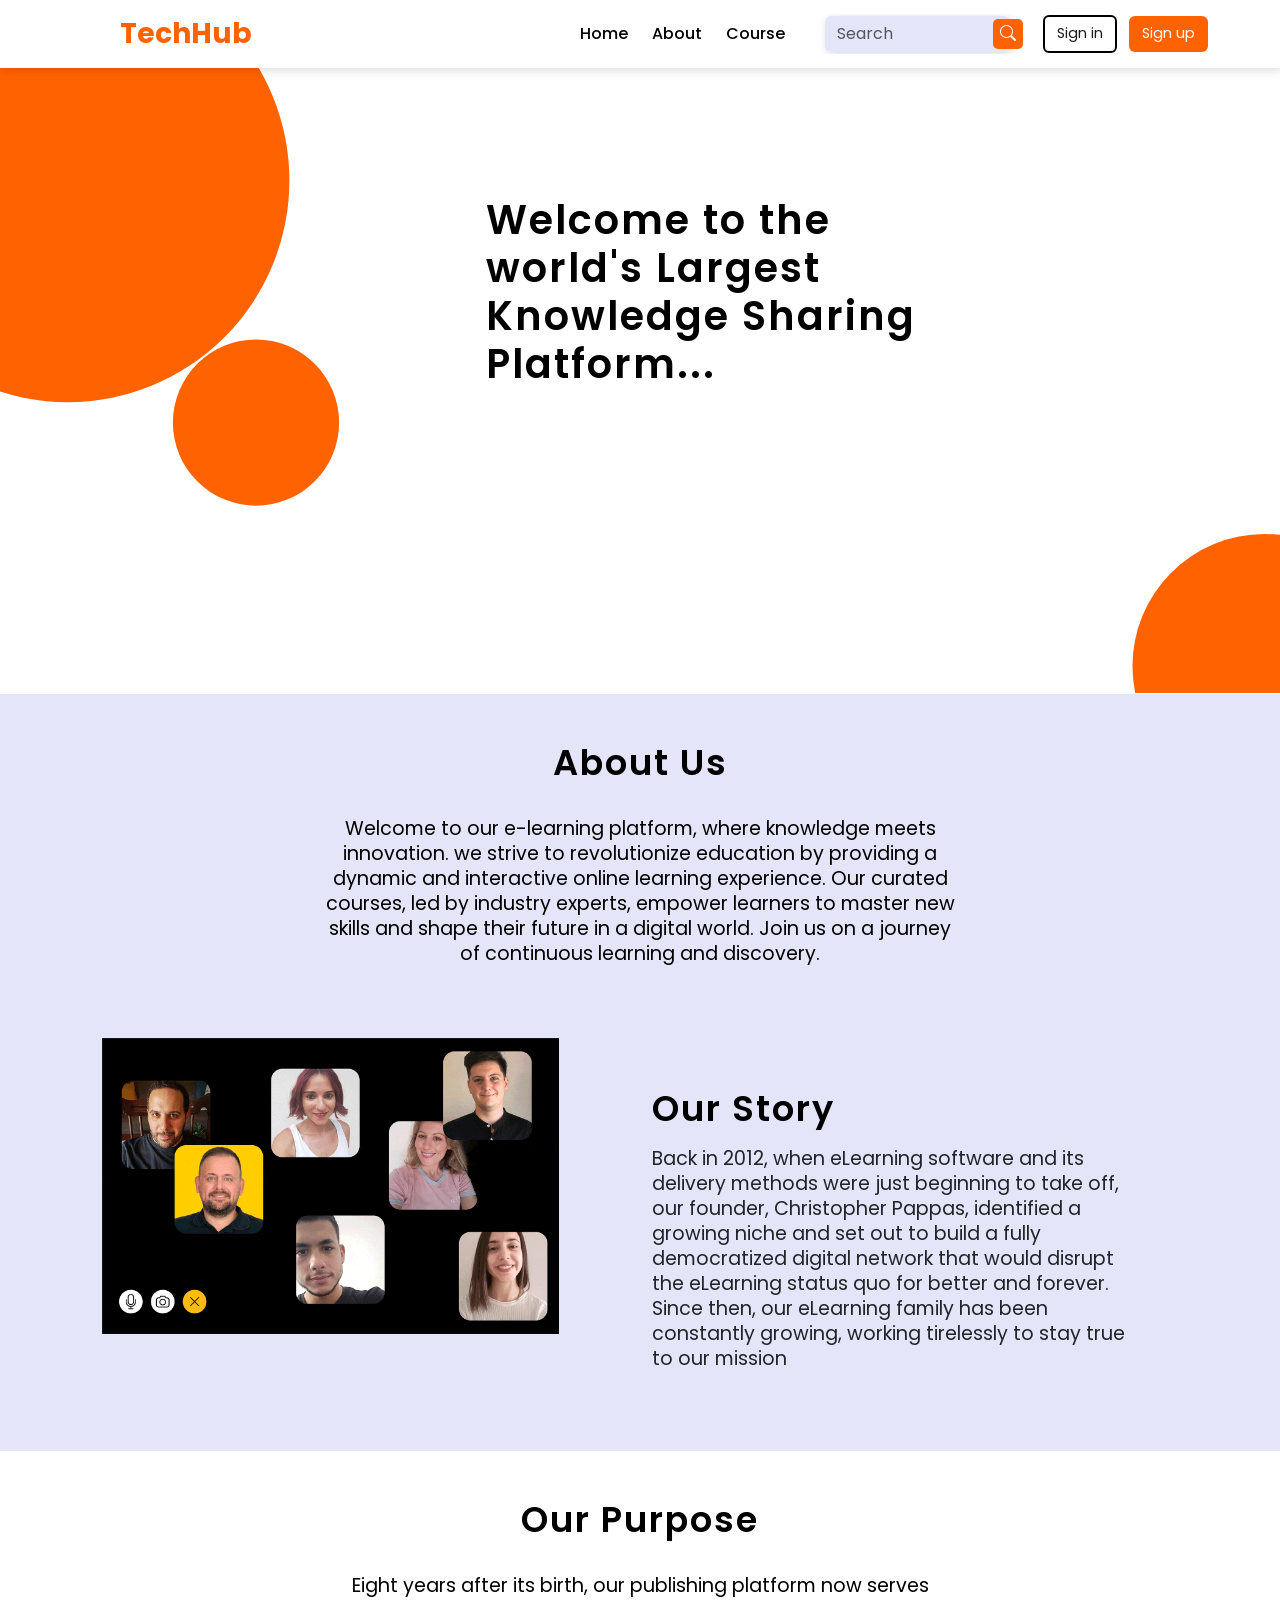
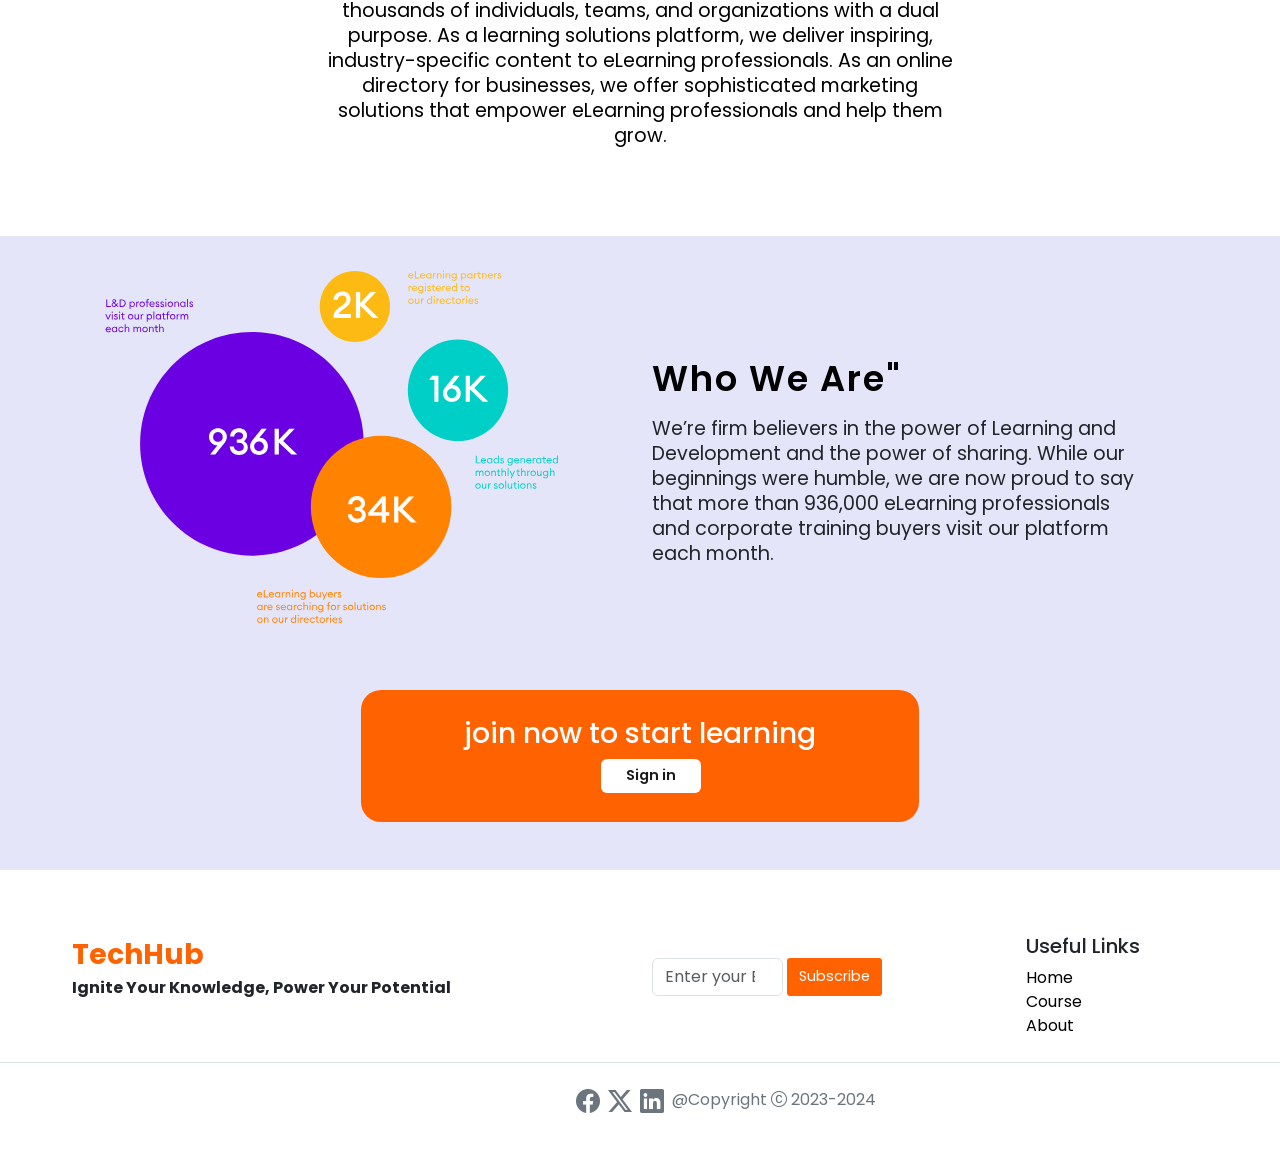
<file: about.html>
<!doctype html>
<html lang="en">

<head>
    <title>About us</title>
    <!-- Required meta tags -->
    <meta charset="utf-8">
    <meta name="viewport" content="width=device-width, initial-scale=1, shrink-to-fit=no">

    <!-- Bootstrap CSS v5.2.1 -->
    <link href="https://cdn.jsdelivr.net/npm/bootstrap@5.2.1/dist/css/bootstrap.min.css" rel="stylesheet"
    integrity="sha384-iYQeCzEYFbKjA/T2uDLTpkwGzCiq6soy8tYaI1GyVh/UjpbCx/TYkiZhlZB6+fzT" crossorigin="anonymous">
    <!-- css -->
    <link rel="stylesheet" href="utility.css">
    <link rel="stylesheet" href="about.css">
    <link rel="stylesheet" href="signin.css">
    <!-- icon -->
    <link rel="stylesheet" href="https://cdn.jsdelivr.net/npm/bootstrap-icons@1.11.1/font/bootstrap-icons.css">

</head>

<body>
<div class="container-fluid mx-0 px-0 ">
        <!-- nav-bar -->
        <div class="container-fluid bg- mx-0 nav-container sticky-top ">
            <div class="row">
                <div class="col">
                    <nav class="navbar navbar-expand-lg mx-2 mx-md-3 mx-lg-5 ps-0 ps-md-3 ps-lg-5  ">
                        <div class="container-fluid">
                            <a class="navbar-brand fw-bold logo-main" href="index.html">TechHub</a>
                            
                            
                                
                                <a href="search.html" class="ms-auto me-4 search-span text-black" ><i class="bi bi-search d-block d-md-block d-lg-none searchIcon" id="searchIcon" onclick="displaySearch()"></i></a>
                            
                            <button class="navbar-toggler" type="button" data-bs-toggle="collapse" data-bs-target="#navbarSupportedContent" aria-controls="navbarSupportedContent" aria-expanded="false" aria-label="Toggle navigation">
                                <span class="navbar-toggler-icon"></span>
                            </button>
                            <div class="collapse navbar-collapse navbar-content " id="navbarSupportedContent">
                                <ul class="navbar-nav  me-4 mb-2 mb-lg-0">
                                    <li class="nav-item">
                                        <a class="nav-link ms-2" aria-current="page" href="index.html">Home</a>
                                    </li>
                                    <li class="nav-item">
                                        <a class="nav-link ms-2" href="about.html">About</a>
                                    </li>
                                    <li class="nav-item">
                                        <a class="nav-link ms-2" href="course.html">Course</a>
                                    </li>
                                </ul>
                                <form class="d-none  d-lg-flex  ms-2 search-bar" role="search">
                                    <input class="form-control me-2 form-box" type="search" placeholder="Search" aria-label="Search">
                                    <span><i class="bi bi-search" id="searchIcon"></i></span>
                                </form>
                                <div class="signin ms-auto">
                                    <button class="btn log-btn me-2" data-bs-toggle="modal" data-bs-target="#modalId"onclick="showSignIn()"> Sign in
                                    </button>
                                    <a href="signup.html"data-bs-toggle="modal" data-bs-target="#modalId"onclick="showSignUp()"  class="btn sign-btn"> Sign up</a>
                                </div>
                            </div>
                        </div>
                    </nav>
                </div>
            </div>
        </div>
        <!-- part1 -->
        <div class="container-fluid mx-0 px-0 bg-white  part-1-container">
            <div class="row d-flex">
                <div class="col d-flex">
                    <div class="circle1">
                    </div>
                    <div class="circle2">
                    </div>
                    <div class="circle3">
                    </div>
                    <p class="display-6 part1-text ">
                        Welcome to the world's Largest Knowledge Sharing Platform...
                    </p>
                    
                </div>
                
            </div>
        </div>
    <!-- about- -->
    <div class="container-fluid px-0 pt-5 h-auto text-center about-cointainer">
        <div class="row d-flex justify-content-center flex-column align-item center ">
            <p class="h2  about-heading">About Us</p>
        </div>
        <div class="row py-4 d-flex ">
            <div class="col d-flex   justify-content-center align-item-center text-center  ">
                <p class="text-black p-about">Welcome to our e-learning platform, where knowledge meets innovation. we strive to revolutionize education by providing a dynamic and interactive online learning experience. Our curated courses, led by industry experts, empower learners to master new skills and shape their future in a digital world. Join us on a journey of continuous learning and discovery.
                </p>
                
                        
            </div>
        </div>

    </div>
    <!-- our story- -->
    <div class="container-fluid px-5 pt-3 py-5  d-flex align-item-center justify-content-center  ">
        <div class="row px-0 px-lg-2 px-md-1 row-cols-1 row-cols-xl-2 row-cols-lg-2 row-cols-md-1  py-3      HOW_IT_ALL_BEGAN-row">
            <div class="col our-story-img-col ">
                <img src="images/eLI-Group-Photo-Anim1.gif" class="collection-images">
            </div>
            <div class="col align-item-start our-story-text ">
                <p class="display-6  main-headings">Our Story</p>
                <p class="  width-text ">Back in 2012, when eLearning software and its delivery methods were just beginning to take off, our founder, Christopher Pappas, identified a growing niche and set out to build a fully democratized digital network that would disrupt the eLearning status quo for better and forever. Since then, our eLearning family has been constantly growing, working tirelessly to stay true to our mission
                </p>
            </div>
        </div>
    </div>
    <!-- our mission- -->
    <div class="container-fluid px-0 py-5 h-auto text-center bg-white   about-cointainer">
        <div class="row d-flex justify-content-center flex-column align-item center ">
            <p class="h2  about-heading">Our Purpose</p>
        </div>
        <div class="row py-4 d-flex ">
            <div class="col d-flex   justify-content-center align-item-center text-center  ">
                <p class="text-black p-about">Eight years after its birth, our publishing platform now serves thousands of individuals, teams, and organizations with a dual purpose. As a learning solutions platform, we deliver inspiring, industry-specific content to eLearning professionals. As an online directory for businesses, we offer sophisticated marketing solutions that empower eLearning professionals and help them grow.
                </p>
                
            </div>
        </div>
    </div>
    
        <!-- who we are- -->
    <div class="container-fluid px-5 pt-3 py-5  d-flex align-item-center justify-content-center ">
        <div class="row px-0 px-lg-2 px-md-2 row-cols-1 row-cols-xl-2 row-cols-lg-2 row-cols-md-1  py-3      HOW_IT_ALL_BEGAN-row">
            <div class="col ">
                <img src="images/who-we-are.svg" class="collection-images img-fluid">
            </div>
            <div class="col align-item-start HOW-IT-ALL-BEGAN-text  ">
                <p class="display-6  text-start main-headings">Who We Are"</p>
                <p class="  width-text text-start ">We’re firm believers in the power of Learning and Development and the power of sharing. While our beginnings were humble, we are now proud to say that more than 936,000 eLearning professionals and corporate training buyers visit our platform each month.
                </p>
            </div>
        </div>
    </div>

    
<!-- our management -->
<!-- learning -->
<div class="container pb-5 h-auto">
    <div class="row">
        <div class="col ">
            <div class="learning-col">
                <h3 class="text-center text-white mt-4">join now to start learning</h3>
                <a href="#"  class="btn log-btn mb-4"data-bs-toggle="modal" data-bs-target="#modalId"> Sign in</a>
            </div>
        </div>
    </div>
</div>

    <!-- footer -->
    <div class="container-fluid bg-white h-auto py-5">
            <div class="row d-flex pt-3    mx-md-5 mx-lg-5 ">
                <div class="col-6 col-4">
                    <a class="navbar-brand fw-bold logo-main" href="index.html">TechHub</a>
                    <p class="fw-bold footer-tag">Ignite Your Knowledge, Power Your Potential</p>

                </div>
                <div class="col-lg-3 d-none d-lg-block pt-4 pe-5 ">
                    <form class="d-flex search-foot" role="search">
                        <input class="form-control search-foot" type="search" placeholder="Enter your Email" aria-label="Search">
                        <button class="btn btn-subscribe " type="submit"> Subscribe</button>
                    </form>

                    </ul>

                </div>
                <div class="col-lg-3 col-6 ps-5 ">
                    <p class="h5 ms-5 useful">Useful Links</p>
                    <ul class=" footer-ul ms-5">
                        <li><a href="index.html" class="text-start ">Home</a></li>
                        <li><a href="course.html" class="text-start">Course</a></li>
                        <li><a href="about.html" class="text-start">About</a></li>
                        

                    </ul>
                </div>


            </div>
            <div class="row border-top mt-4 ">
                <div class="col d-flex footer-icon">
                    <span><i class="bi bi-facebook h4 text-secondary"></i></span>
                    <span><i class="bi bi-twitter-x h4 ms-2 text-secondary"></i> </span>
                    <span><i class="bi bi-linkedin h4 mx-2 text-secondary"></i> </span>
                    <span class="text-secondary">@Copyright <i class="bi bi-c-circle"></i> 2023-2024</span>
                </div>
            </div>
        </div>

</div>
<!-- Modal trigger button -->


<!-- Modal Body -->
<!-- if you want to close by clicking outside the modal, delete the last endpoint:data-bs-backdrop and data-bs-keyboard -->
<div class="modal fade" id="modalId" tabindex="-1" data-bs-backdrop="static" data-bs-keyboard="false" role="dialog" aria-labelledby="modalTitleId" aria-hidden="true">
    <div class="modal-dialog modal-dialog-scrollable modal-dialog-centered modal-lg" role="document">
        <div class="modal-content">
            <div class="modal-header">
                
                    <button type="button" class="btn-close" data-bs-dismiss="modal" aria-label="Close"></button>
            </div>
            <div class="modal-body">
                <div class="container main-container my-5" id="container">
                    <div class="form-container sign-up-container">
                        <form action="#">
                            <h1>Create Account</h1>
                            <span>or use your email for registration</span>
                            <input type="text" placeholder="Name" required />
                            <input type="email" placeholder="Email" required />
                            <input type="password" placeholder="Password" required/>
                            <a href="#" id="user" class="anchor">Already have an account?</a>
                            <button>Sign Up</button>
                        </form>
                    </div>
                    <div class="form-container sign-in-container">
                        <form action="#">
                            <h1>Sign in</h1>
                            <span>or use your account</span>
                            <input type="email" placeholder="Email" />
                            <input type="password" placeholder="Password" />
                            <a href="#" class="anchor">Forgot your password?</a>
                            <button>Sign In</button>
                        </form>
                    </div> 
                    <div class="overlay-container">
                        <div class="overlay">
                            <div class="overlay-panel overlay-left">
                                <h1>Welcome Back!</h1>
                                <p>To keep connected with us please login with your personal info</p>
                                <button class="ghost" id="signIn">Sign In</button>
                            </div>
                            <div class="overlay-panel overlay-right">
                                <h1>Hello, Friend!</h1>
                                <p>Enter your personal details and start journey with us</p>
                                <button class="ghost" id="signUp">Sign Up</button>
                            </div>
                        </div>
                    </div>
                </div>
            </div>
            
        </div>
    </div>
    </div>
    </div>
    
<!-- Modal trigger button -->




<!-- Optional: Place to the bottom of scripts -->



        

    
    
    <script src="https://cdn.jsdelivr.net/npm/@popperjs/core@2.11.6/dist/umd/popper.min.js"
    integrity="sha384-oBqDVmMz9ATKxIep9tiCxS/Z9fNfEXiDAYTujMAeBAsjFuCZSmKbSSUnQlmh/jp3" crossorigin="anonymous">
    </script>

    <script src="https://cdn.jsdelivr.net/npm/bootstrap@5.2.1/dist/js/bootstrap.min.js"
    integrity="sha384-7VPbUDkoPSGFnVtYi0QogXtr74QeVeeIs99Qfg5YCF+TidwNdjvaKZX19NZ/e6oz" crossorigin="anonymous">
    </script>
    <script src="jquery.min.js"></script>
    <script src="owl.carousel.js"></script>
    <script src="script.js"></script>
     <script>
        function closeSearch() {
            let path = localStorage.getItem("path");
            if (path) {
                window.location.href = path;
            } else {
                console.error("No path found in localStorage.");
            }
        }
         function showSignIn() {
        document.getElementById('container').classList.remove('right-panel-active');
    }
    function showSignUp() {
        document.getElementById('container').classList.add('right-panel-active');
    }
        const signUpButton = document.getElementById('signUp');
        const signInButton = document.getElementById('signIn');
        const container = document.getElementById('container');
        const user = document.getElementById('user');
    
        user.addEventListener('click', () =>
        container.classList.remove('right-panel-active'));
    
        signUpButton.addEventListener('click', () =>
        container.classList.add('right-panel-active'));
    
        signInButton.addEventListener('click', () =>
        container.classList.remove('right-panel-active'));
    </script>
    
        
</body>

</html>
</file>
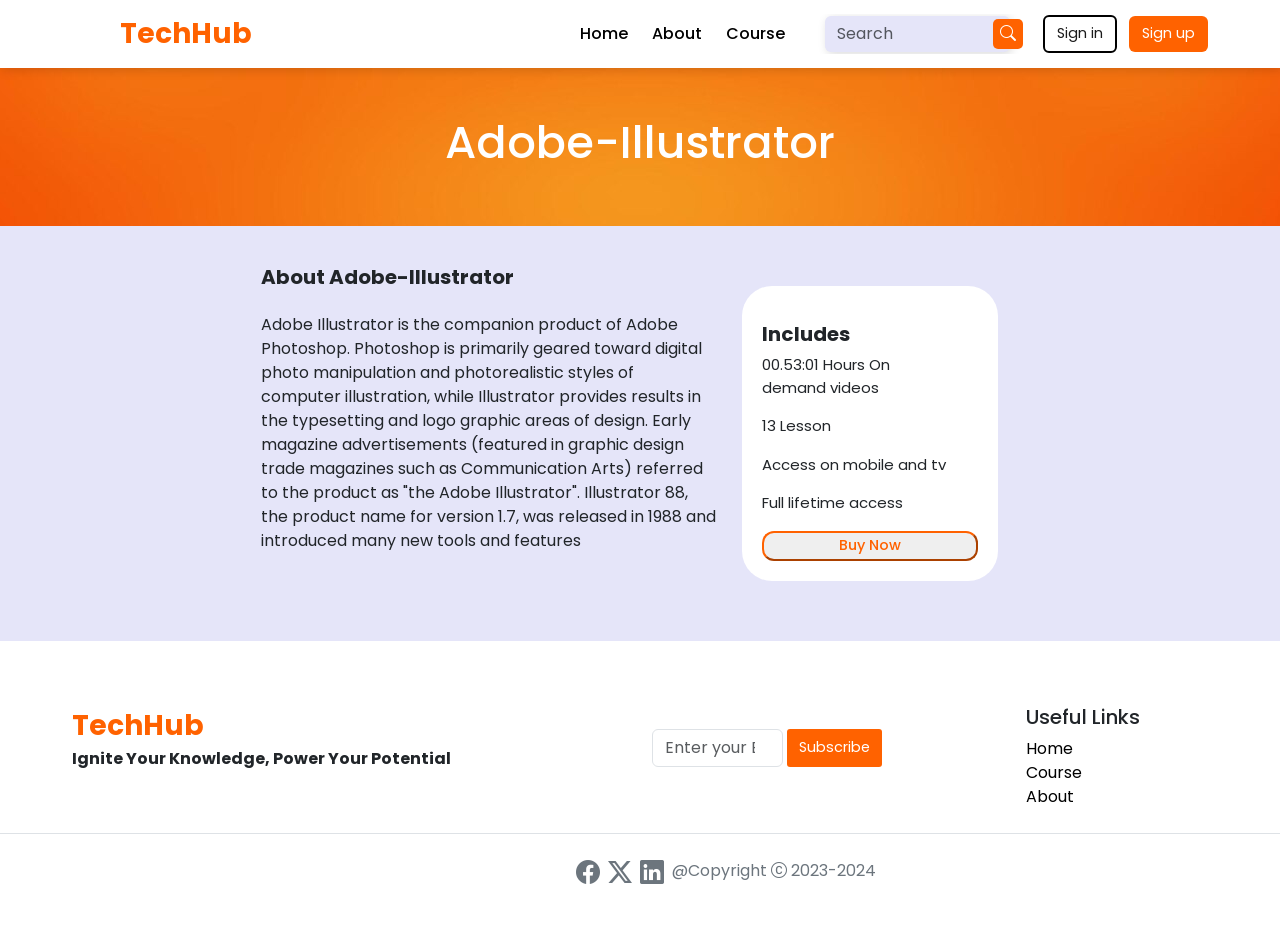
<file: adobe-illus.html>
<!doctype html>
<html lang="en">

<head>
    <title>Adobe-illustator</title>
    <!-- Required meta tags -->
    <meta charset="utf-8">
    <meta name="viewport" content="width=device-width, initial-scale=1, shrink-to-fit=no">

    <!-- Bootstrap CSS v5.2.1 -->
    <link href="https://cdn.jsdelivr.net/npm/bootstrap@5.2.1/dist/css/bootstrap.min.css" rel="stylesheet"
    integrity="sha384-iYQeCzEYFbKjA/T2uDLTpkwGzCiq6soy8tYaI1GyVh/UjpbCx/TYkiZhlZB6+fzT" crossorigin="anonymous">
    <!-- owl carousel -->
    <link rel="stylesheet" href="owl.carousel.min.css">
    <link rel="stylesheet" href="owl.theme.default.min.css">
<!-- link -->
    <link rel="stylesheet" href="utility.css">
    <link rel="stylesheet" href="wordpress.css">
    <link rel="stylesheet" href="signin.css">
    <!-- icon -->
    <link rel="stylesheet" href="https://cdn.jsdelivr.net/npm/bootstrap-icons@1.11.1/font/bootstrap-icons.css">
    </head>

<body>
    <div class="container-fluid mx-0 px-0 h-auto ">
        
        <!-- nav -->
        <div class="container-fluid bg- mx-0 nav-container sticky-top ">
            <div class="row">
                <div class="col">
                    <nav class="navbar navbar-expand-lg mx-2 mx-md-3 mx-lg-5 ps-0 ps-md-3 ps-lg-5  ">
                        <div class="container-fluid">
                            <a class="navbar-brand fw-bold logo-main" href="index.html">TechHub</a>
                            
                            
                                
                                <a href="search.html" class="ms-auto me-4 search-span text-black" ><i class="bi bi-search d-block d-md-block d-lg-none searchIcon" id="searchIcon" onclick="displaySearch()"></i></a>
                            
                            <button class="navbar-toggler" type="button" data-bs-toggle="collapse" data-bs-target="#navbarSupportedContent" aria-controls="navbarSupportedContent" aria-expanded="false" aria-label="Toggle navigation">
                                <span class="navbar-toggler-icon"></span>
                            </button>
                            <div class="collapse navbar-collapse navbar-content " id="navbarSupportedContent">
                                <ul class="navbar-nav  me-4 mb-2 mb-lg-0">
                                    <li class="nav-item">
                                        <a class="nav-link ms-2" aria-current="page" href="index.html">Home</a>
                                    </li>
                                    <li class="nav-item">
                                        <a class="nav-link ms-2" href="about.html">About</a>
                                    </li>
                                    <li class="nav-item">
                                        <a class="nav-link ms-2" href="course.html">Course</a>
                                    </li>
                                </ul>
                                <form class="d-none  d-lg-flex  ms-2 search-bar" role="search">
                                    <input class="form-control me-2 form-box" type="search" placeholder="Search" aria-label="Search">
                                    <span><i class="bi bi-search" id="searchIcon"></i></span>
                                </form>
                                <div class="signin ms-auto">
                                    <button class="btn log-btn me-2" data-bs-toggle="modal" data-bs-target="#modalId"onclick="showSignIn()"> Sign in
                                    </button>
                                    <a href="signup.html"data-bs-toggle="modal" data-bs-target="#modalId"onclick="showSignUp()"  class="btn sign-btn"> Sign up</a>
                                </div>
                            </div>
                        </div>
                    </nav>
                </div>
            </div>
        </div>

        <!-- content -->
        <div class="container-fluid banner-main px-0 py-5 ">
            <div class="row">
                <div class="col">
                    <h2 class="text-center text-white">Adobe-Illustrator</h2>
                    </div>
                </div>
            </div>
        </div>
        <!-- <div class="container px-0 pt-3 pt-lg-5 h-auto text-center about-cointainer">
                <div class="row row-cols-2 py-4 pb-5 px-4 px-lg-5 d-flex justify-content-center content-course-row ">
                    <div class="col d-flex flex-column justify-content-center align-item-center text-lg-start order-lg-0 order-1">
                        <p class="h5 fw-bold">About WordPress</p>
                        <p class="text-black p-about">WordPress was primarily a tool to create a blog, rather than more traditional websites. That hasn’t been true for a long time, though. Nowadays, thanks to changes to the core code, as well as WordPress’ massive ecosystem of plugins and themes, you can create any type of website with WordPress.

                            For example, not only does WordPress power a huge number of business sites and blogs, it’s also the most popular way to create an eCommerce store as well! With WordPress, you can create:
                            
                        </p>
                    </div>
                    <div class="col order-lg-1 order-0">
                        <div class="box">
                        <p  class=" h5 fw-bold pt-3 text-start">Includes</p>
                            <p class="short-text">00.53:01 Hours On demand videos</p>
                            <p class="short-text">13 Lesson</p>
                            <p class="short-text">Access on mobile and tv </p>
                            <p class="short-text">Full lifetime access</p>
                            <button>Buy Now</button>


                        </div>
                    </div> -->
                    <div class="container about-cointainer">
                        <div class="row  content-course-row">
                            <div class="text-center text-lg-start mt-3 mt-lg-0 col-12 col-lg-6 d-flex flex-column justify-content-center align-items-start order-lg-0 order-1">
                                <h5 class="h5-heading-text fw-bold">About Adobe-Illustrator</h1>
                                <p class="mt-3 mb-5">Adobe Illustrator is the companion product of Adobe Photoshop. Photoshop is primarily geared toward digital photo manipulation and photorealistic styles of computer illustration, while Illustrator provides results in the typesetting and logo graphic areas of design. Early magazine advertisements (featured in graphic design trade magazines such as Communication Arts) referred to the product as "the Adobe Illustrator". Illustrator 88, the product name for version 1.7, was released in 1988 and introduced many new tools and features
                            </div>
                            <div class="col-12 col-lg-6 order-lg-1 order-0">
                                <div class="text-center text-lg-end box">
                                    <p  class=" h5 fw-bold pt-3 text-start">Includes</p>
                                    <p class="short-text">00.53:01 Hours On demand videos</p>
                                    <p class="short-text">13 Lesson</p>
                                    <p class="short-text">Access on mobile and tv </p>
                                    <p class="short-text">Full lifetime access</p>
                                    <button>Buy Now</button>
                                </div>
                            </div>
                        </div>
                    </div>
                </div>
        </div>





        <!-- footer -->
        <div class="container-fluid bg-white h-auto py-5">
            <div class="row d-flex pt-3    mx-md-5 mx-lg-5 ">
                <div class="col-6 col-4">
                    <a class="navbar-brand fw-bold logo-main" href="index.html">TechHub</a>
                    <p class="fw-bold footer-tag">Ignite Your Knowledge, Power Your Potential</p>

                </div>
                <div class="col-lg-3 d-none d-lg-block pt-4 pe-5 ">
                    <form class="d-flex search-foot" role="search">
                        <input class="form-control search-foot" type="search" placeholder="Enter your Email" aria-label="Search">
                        <button class="btn btn-subscribe " type="submit"> Subscribe</button>
                    </form>

                    </ul>

                </div>
                <div class="col-lg-3 col-6 ps-5 ">
                    <p class="h5 ms-5 useful">Useful Links</p>
                    <ul class=" footer-ul ms-5">
                        <li><a href="index.html" class="text-start ">Home</a></li>
                        <li><a href="course.html" class="text-start">Course</a></li>
                        <li><a href="about.html" class="text-start">About</a></li>
                        

                    </ul>
                </div>


            </div>
            <div class="row border-top mt-4 ">
                <div class="col d-flex footer-icon">
                    <span><i class="bi bi-facebook h4 text-secondary"></i></span>
                    <span><i class="bi bi-twitter-x h4 ms-2 text-secondary"></i> </span>
                    <span><i class="bi bi-linkedin h4 mx-2 text-secondary"></i> </span>
                    <span class="text-secondary">@Copyright <i class="bi bi-c-circle"></i> 2023-2024</span>
                </div>
            </div>
        </div>
    
    </div>
    <!-- Modal trigger button -->
    
    
    <!-- Modal Body -->
    <!-- if you want to close by clicking outside the modal, delete the last endpoint:data-bs-backdrop and data-bs-keyboard -->
    <div class="modal fade" id="modalId" tabindex="-1" data-bs-backdrop="static" data-bs-keyboard="false" role="dialog" aria-labelledby="modalTitleId" aria-hidden="true">
    <div class="modal-dialog modal-dialog-scrollable modal-dialog-centered modal-lg" role="document">
        <div class="modal-content">
            <div class="modal-header">
                
                    <button type="button" class="btn-close" data-bs-dismiss="modal" aria-label="Close"></button>
            </div>
            <div class="modal-body">
                <div class="container main-container " id="container">
                    <div class="form-container sign-up-container">
                        <form action="#">
                            <h1>Create Account</h1>
                            <span>or use your email for registration</span>
                            <input type="text" placeholder="Name" required />
                            <input type="email" placeholder="Email" required />
                            <input type="password" placeholder="Password" required/>
                            <a href="#" id="user" class="anchor">Already have an account?</a>
                            <button>Sign Up</button>
                        </form>
                    </div>
                    <div class="form-container sign-in-container">
                        <form action="#">
                            <h1>Sign in</h1>
                            <span>or use your account</span>
                            <input type="email" placeholder="Email" />
                            <input type="password" placeholder="Password" />
                            <a href="#" class="anchor">Forgot your password?</a>
                            <button>Sign In</button>
                        </form>
                    </div>
                    <div class="overlay-container">
                        <div class="overlay">
                            <div class="overlay-panel overlay-left">
                                <h1>Welcome Back!</h1>
                                <p>To keep connected with us please login with your personal info</p>
                                <button class="ghost" id="signIn">Sign In</button>
                            </div>
                            <div class="overlay-panel overlay-right">
                                <h1>Hello, Friend!</h1>
                                <p>Enter your personal details and start journey with us</p>
                                <button class="ghost" id="signUp">Sign Up</button>
                            </div>
                        </div>
                    </div>
                </div>
            </div>
            
        </div>
    </div>
    </div>
    </div>
    <!-- content -->

    


    <script src="https://cdn.jsdelivr.net/npm/@popperjs/core@2.11.6/dist/umd/popper.min.js"
    integrity="sha384-oBqDVmMz9ATKxIep9tiCxS/Z9fNfEXiDAYTujMAeBAsjFuCZSmKbSSUnQlmh/jp3" crossorigin="anonymous">
    </script>

    <script src="https://cdn.jsdelivr.net/npm/bootstrap@5.2.1/dist/js/bootstrap.min.js"
    integrity="sha384-7VPbUDkoPSGFnVtYi0QogXtr74QeVeeIs99Qfg5YCF+TidwNdjvaKZX19NZ/e6oz" crossorigin="anonymous">
    </script>
    <script src="jquery.min.js"></script>
    <script src="owl.carousel.js"></script>
    <script src="script.js"></script>
    <script>
        function closeSearch() {
            let path = localStorage.getItem("path");
            if (path) {
                window.location.href = path;
            } else {
                console.error("No path found in localStorage.");
            }
        }
         function showSignIn() {
        document.getElementById('container').classList.remove('right-panel-active');
    }
    function showSignUp() {
        document.getElementById('container').classList.add('right-panel-active');
    }
        const signUpButton = document.getElementById('signUp');
        const signInButton = document.getElementById('signIn');
        const container = document.getElementById('container');
        const user = document.getElementById('user');
    
        user.addEventListener('click', () =>
        container.classList.remove('right-panel-active'));
    
        signUpButton.addEventListener('click', () =>
        container.classList.add('right-panel-active'));
    
        signInButton.addEventListener('click', () =>
        container.classList.remove('right-panel-active'));
    </script>
        
</body>

</html>
</file>
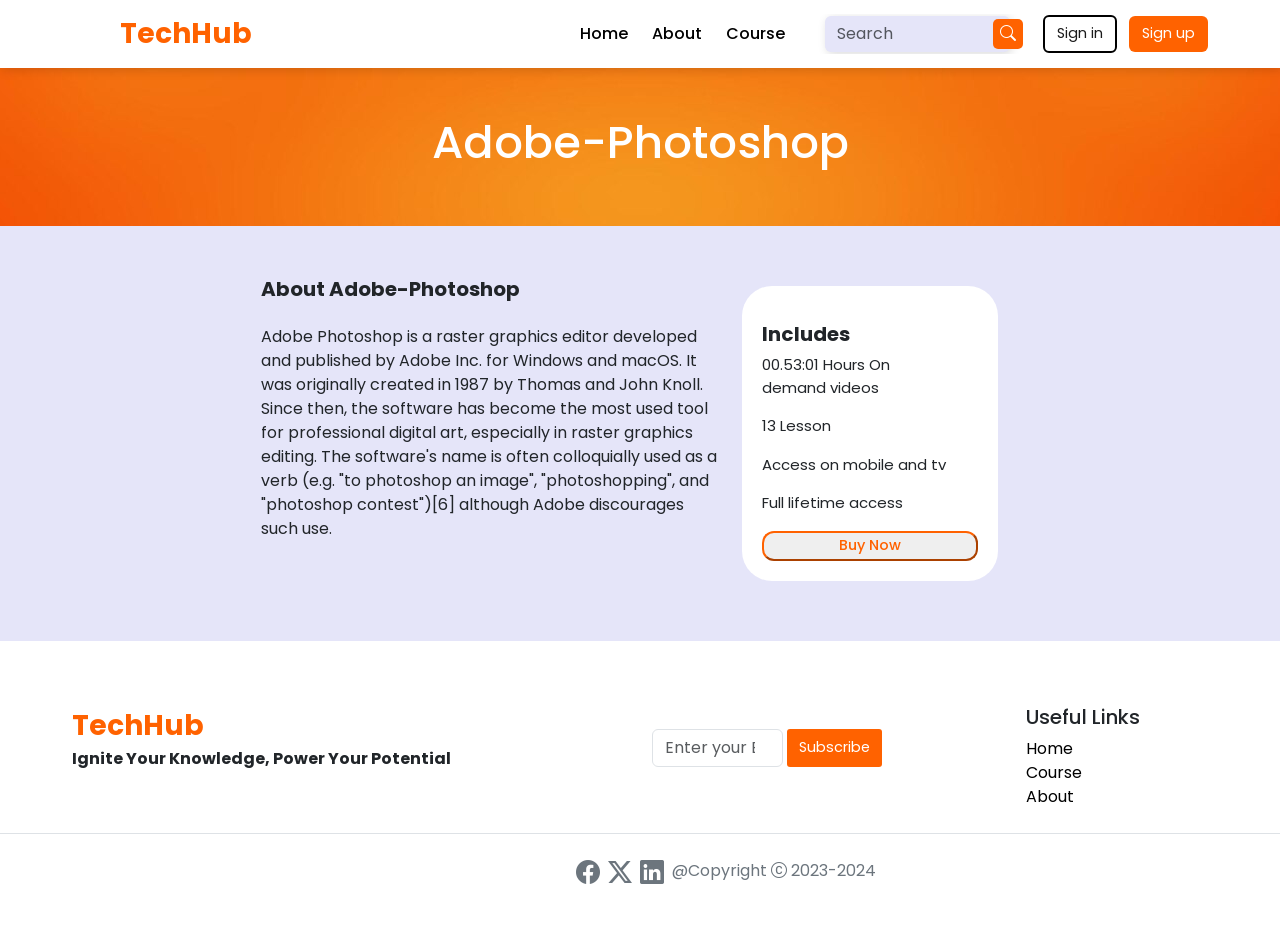
<file: adobe-photo.html>
<!doctype html>
<html lang="en">

<head>
    <title>About-Photoshop</title>
    <!-- Required meta tags -->
    <meta charset="utf-8">
    <meta name="viewport" content="width=device-width, initial-scale=1, shrink-to-fit=no">

    <!-- Bootstrap CSS v5.2.1 -->
    <link href="https://cdn.jsdelivr.net/npm/bootstrap@5.2.1/dist/css/bootstrap.min.css" rel="stylesheet"
    integrity="sha384-iYQeCzEYFbKjA/T2uDLTpkwGzCiq6soy8tYaI1GyVh/UjpbCx/TYkiZhlZB6+fzT" crossorigin="anonymous">
    <!-- owl carousel -->
    <link rel="stylesheet" href="owl.carousel.min.css">
    <link rel="stylesheet" href="owl.theme.default.min.css">
<!-- link -->
    <link rel="stylesheet" href="utility.css">
    <link rel="stylesheet" href="wordpress.css">
    <link rel="stylesheet" href="signin.css">
    <!-- icon -->
    <link rel="stylesheet" href="https://cdn.jsdelivr.net/npm/bootstrap-icons@1.11.1/font/bootstrap-icons.css">
    </head>

<body>
    <div class="container-fluid mx-0 px-0 h-auto ">
        
        <!-- nav -->
        <div class="container-fluid bg- mx-0 nav-container sticky-top ">
            <div class="row">
                <div class="col">
                    <nav class="navbar navbar-expand-lg mx-2 mx-md-3 mx-lg-5 ps-0 ps-md-3 ps-lg-5  ">
                        <div class="container-fluid">
                            <a class="navbar-brand fw-bold logo-main" href="index.html">TechHub</a>
                            
                            
                                
                                <a href="search.html" class="ms-auto me-4 search-span text-black" ><i class="bi bi-search d-block d-md-block d-lg-none searchIcon" id="searchIcon" onclick="displaySearch()"></i></a>
                            
                            <button class="navbar-toggler" type="button" data-bs-toggle="collapse" data-bs-target="#navbarSupportedContent" aria-controls="navbarSupportedContent" aria-expanded="false" aria-label="Toggle navigation">
                                <span class="navbar-toggler-icon"></span>
                            </button>
                            <div class="collapse navbar-collapse navbar-content " id="navbarSupportedContent">
                                <ul class="navbar-nav  me-4 mb-2 mb-lg-0">
                                    <li class="nav-item">
                                        <a class="nav-link ms-2" aria-current="page" href="index.html">Home</a>
                                    </li>
                                    <li class="nav-item">
                                        <a class="nav-link ms-2" href="about.html">About</a>
                                    </li>
                                    <li class="nav-item">
                                        <a class="nav-link ms-2" href="course.html">Course</a>
                                    </li>
                                </ul>
                                <form class="d-none  d-lg-flex  ms-2 search-bar" role="search">
                                    <input class="form-control me-2 form-box" type="search" placeholder="Search" aria-label="Search">
                                    <span><i class="bi bi-search" id="searchIcon"></i></span>
                                </form>
                                <div class="signin ms-auto">
                                    <button class="btn log-btn me-2" data-bs-toggle="modal" data-bs-target="#modalId"onclick="showSignIn()"> Sign in
                                    </button>
                                    <a href="signup.html"data-bs-toggle="modal" data-bs-target="#modalId"onclick="showSignUp()"  class="btn sign-btn"> Sign up</a>
                                </div>
                            </div>
                        </div>
                    </nav>
                </div>
            </div>
        </div>

        <!-- content -->
        <div class="container-fluid banner-main px-0 py-5 ">
            <div class="row">
                <div class="col">
                    <h2 class="text-center text-white">Adobe-Photoshop</h2>
                    </div>
                </div>
            </div>
        </div>
        <!-- <div class="container px-0 pt-3 pt-lg-5 h-auto text-center about-cointainer">
                <div class="row row-cols-2 py-4 pb-5 px-4 px-lg-5 d-flex justify-content-center content-course-row ">
                    <div class="col d-flex flex-column justify-content-center align-item-center text-lg-start order-lg-0 order-1">
                        <p class="h5 fw-bold">About WordPress</p>
                        <p class="text-black p-about">WordPress was primarily a tool to create a blog, rather than more traditional websites. That hasn’t been true for a long time, though. Nowadays, thanks to changes to the core code, as well as WordPress’ massive ecosystem of plugins and themes, you can create any type of website with WordPress.

                            For example, not only does WordPress power a huge number of business sites and blogs, it’s also the most popular way to create an eCommerce store as well! With WordPress, you can create:
                            
                        </p>
                    </div>
                    <div class="col order-lg-1 order-0">
                        <div class="box">
                        <p  class=" h5 fw-bold pt-3 text-start">Includes</p>
                            <p class="short-text">00.53:01 Hours On demand videos</p>
                            <p class="short-text">13 Lesson</p>
                            <p class="short-text">Access on mobile and tv </p>
                            <p class="short-text">Full lifetime access</p>
                            <button>Buy Now</button>


                        </div>
                    </div> -->
                    <div class="container about-cointainer">
                        <div class="row  content-course-row">
                            <div class="text-center text-lg-start mt-3 mt-lg-0 col-12 col-lg-6 d-flex flex-column justify-content-center align-items-start order-lg-0 order-1">
                                <h5 class="h5-heading-text fw-bold">About Adobe-Photoshop</h1>
                                <p class="mt-3 mb-5">Adobe Photoshop is a raster graphics editor developed and published by Adobe Inc. for Windows and macOS. It was originally created in 1987 by Thomas and John Knoll. Since then, the software has become the most used tool for professional digital art, especially in raster graphics editing. The software's name is often colloquially used as a verb (e.g. "to photoshop an image", "photoshopping", and "photoshop contest")[6] although Adobe discourages such use.

                                    <!-- Photoshop can edit and compose raster images in multiple layers and supports masks, alpha compositing and several color models. Photoshop uses its own PSD and PSB file formats to support these features. In addition to raster graphics, Photoshop has limited abilities to edit or render text and vector graphics (especially through clipping path for the latter), as well as 3D graphics and video.  -->
                            </div>
                            <div class="col-12 col-lg-6 order-lg-1 order-0">
                                <div class="text-center text-lg-end box">
                                    <p  class=" h5 fw-bold pt-3 text-start">Includes</p>
                                    <p class="short-text">00.53:01 Hours On demand videos</p>
                                    <p class="short-text">13 Lesson</p>
                                    <p class="short-text">Access on mobile and tv </p>
                                    <p class="short-text">Full lifetime access</p>
                                    <button>Buy Now</button>
                                </div>
                            </div>
                        </div>
                    </div>
                </div>
        </div>





        <!-- footer -->
        <div class="container-fluid bg-white h-auto py-5">
            <div class="row d-flex pt-3    mx-md-5 mx-lg-5 ">
                <div class="col-6 col-4">
                    <a class="navbar-brand fw-bold logo-main" href="index.html">TechHub</a>
                    <p class="fw-bold footer-tag">Ignite Your Knowledge, Power Your Potential</p>

                </div>
                <div class="col-lg-3 d-none d-lg-block pt-4 pe-5 ">
                    <form class="d-flex search-foot" role="search">
                        <input class="form-control search-foot" type="search" placeholder="Enter your Email" aria-label="Search">
                        <button class="btn btn-subscribe " type="submit"> Subscribe</button>
                    </form>

                    </ul>

                </div>
                <div class="col-lg-3 col-6 ps-5 ">
                    <p class="h5 ms-5 useful">Useful Links</p>
                    <ul class=" footer-ul ms-5">
                        <li><a href="index.html" class="text-start ">Home</a></li>
                        <li><a href="course.html" class="text-start">Course</a></li>
                        <li><a href="about.html" class="text-start">About</a></li>
                        

                    </ul>
                </div>


            </div>
            <div class="row border-top mt-4 ">
                <div class="col d-flex footer-icon">
                    <span><i class="bi bi-facebook h4 text-secondary"></i></span>
                    <span><i class="bi bi-twitter-x h4 ms-2 text-secondary"></i> </span>
                    <span><i class="bi bi-linkedin h4 mx-2 text-secondary"></i> </span>
                    <span class="text-secondary">@Copyright <i class="bi bi-c-circle"></i> 2023-2024</span>
                </div>
            </div>
        </div>
    
    </div>
    <!-- Modal trigger button -->
    
    
    <!-- Modal Body -->
    <!-- if you want to close by clicking outside the modal, delete the last endpoint:data-bs-backdrop and data-bs-keyboard -->
    <div class="modal fade" id="modalId" tabindex="-1" data-bs-backdrop="static" data-bs-keyboard="false" role="dialog" aria-labelledby="modalTitleId" aria-hidden="true">
    <div class="modal-dialog modal-dialog-scrollable modal-dialog-centered modal-lg" role="document">
        <div class="modal-content">
            <div class="modal-header">
                
                    <button type="button" class="btn-close" data-bs-dismiss="modal" aria-label="Close"></button>
            </div>
            <div class="modal-body">
                <div class="container main-container my-5" id="container">
                    <div class="form-container sign-up-container">
                        <form action="#">
                            <h1>Create Account</h1>
                            <span>or use your email for registration</span>
                            <input type="text" placeholder="Name" required />
                            <input type="email" placeholder="Email" required />
                            <input type="password" placeholder="Password" required/>
                            <a href="#" id="user" class="anchor">Already have an account?</a>
                            <button>Sign Up</button>
                        </form>
                    </div>
                    <div class="form-container sign-in-container">
                        <form action="#">
                            <h1>Sign in</h1>
                            <span>or use your account</span>
                            <input type="email" placeholder="Email" />
                            <input type="password" placeholder="Password" />
                            <a href="#" class="anchor">Forgot your password?</a>
                            <button>Sign In</button>
                        </form>
                    </div>
                    <div class="overlay-container">
                        <div class="overlay">
                            <div class="overlay-panel overlay-left">
                                <h1>Welcome Back!</h1>
                                <p>To keep connected with us please login with your personal info</p>
                                <button class="ghost" id="signIn">Sign In</button>
                            </div>
                            <div class="overlay-panel overlay-right">
                                <h1>Hello, Friend!</h1>
                                <p>Enter your personal details and start journey with us</p>
                                <button class="ghost" id="signUp">Sign Up</button>
                            </div>
                        </div>
                    </div>
                </div>
            </div>
            
        </div>
    </div>
    </div>
    </div>
    <!-- content -->

    


    <script src="https://cdn.jsdelivr.net/npm/@popperjs/core@2.11.6/dist/umd/popper.min.js"
    integrity="sha384-oBqDVmMz9ATKxIep9tiCxS/Z9fNfEXiDAYTujMAeBAsjFuCZSmKbSSUnQlmh/jp3" crossorigin="anonymous">
    </script>

    <script src="https://cdn.jsdelivr.net/npm/bootstrap@5.2.1/dist/js/bootstrap.min.js"
    integrity="sha384-7VPbUDkoPSGFnVtYi0QogXtr74QeVeeIs99Qfg5YCF+TidwNdjvaKZX19NZ/e6oz" crossorigin="anonymous">
    </script>
    <script src="jquery.min.js"></script>
    <script src="owl.carousel.js"></script>
    <script src="script.js"></script>
 <script>
        function closeSearch() {
            let path = localStorage.getItem("path");
            if (path) {
                window.location.href = path;
            } else {
                console.error("No path found in localStorage.");
            }
        }
     function showSignIn() {
        document.getElementById('container').classList.remove('right-panel-active');
    }
    function showSignUp() {
        document.getElementById('container').classList.add('right-panel-active');
    }
        const signUpButton = document.getElementById('signUp');
        const signInButton = document.getElementById('signIn');
        const container = document.getElementById('container');
        const user = document.getElementById('user');
    
        user.addEventListener('click', () =>
        container.classList.remove('right-panel-active'));
    
        signUpButton.addEventListener('click', () =>
        container.classList.add('right-panel-active'));
    
        signInButton.addEventListener('click', () =>
        container.classList.remove('right-panel-active'));
    </script>
</body>

</html>
</file>
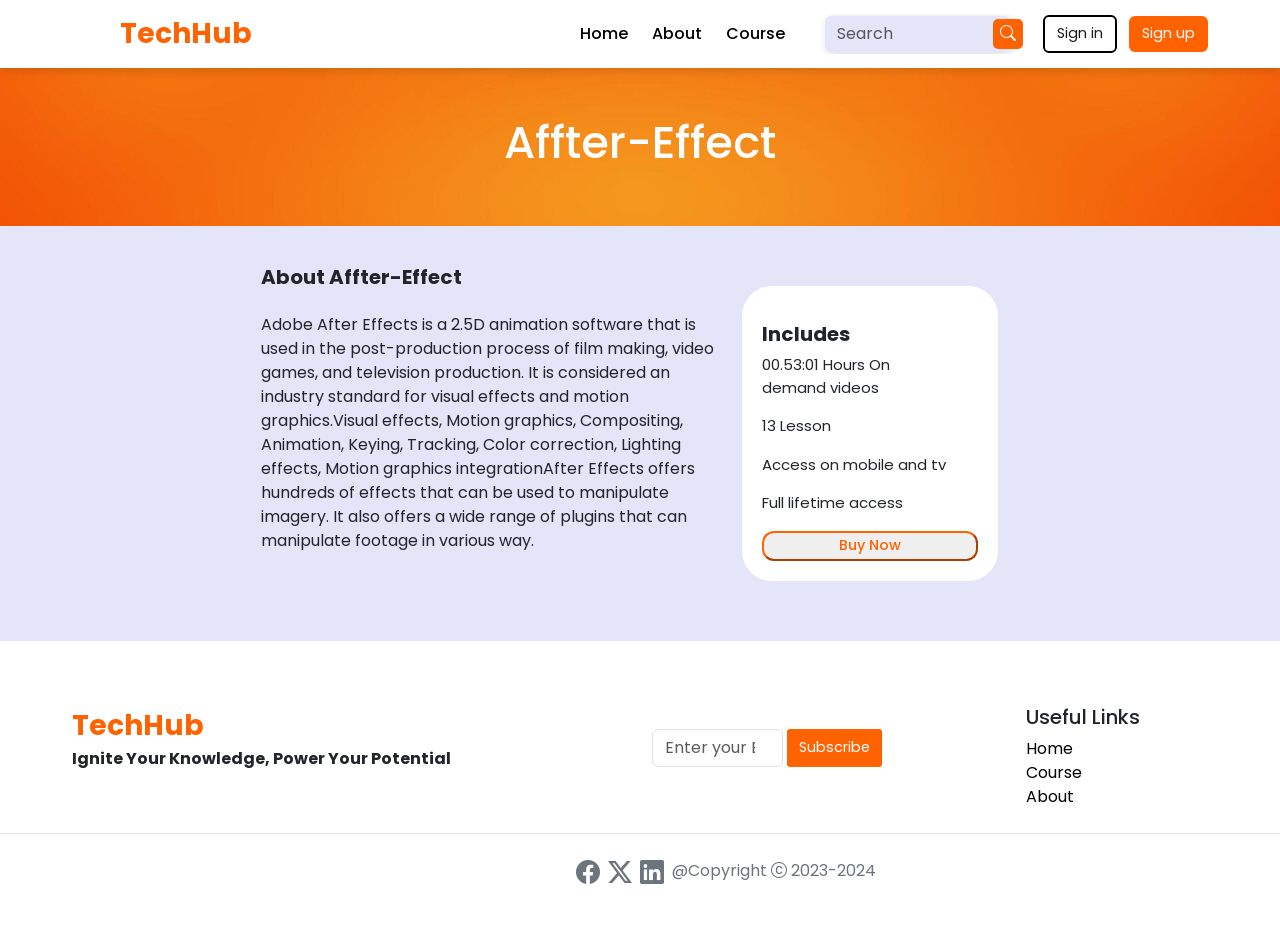
<file: after-effect.html>
<!doctype html>
<html lang="en">

<head>
    <title>About After-Effect</title>
    <!-- Required meta tags -->
    <meta charset="utf-8">
    <meta name="viewport" content="width=device-width, initial-scale=1, shrink-to-fit=no">

    <!-- Bootstrap CSS v5.2.1 -->
    <link href="https://cdn.jsdelivr.net/npm/bootstrap@5.2.1/dist/css/bootstrap.min.css" rel="stylesheet"
    integrity="sha384-iYQeCzEYFbKjA/T2uDLTpkwGzCiq6soy8tYaI1GyVh/UjpbCx/TYkiZhlZB6+fzT" crossorigin="anonymous">
    <!-- owl carousel -->
    <link rel="stylesheet" href="owl.carousel.min.css">
    <link rel="stylesheet" href="owl.theme.default.min.css">
<!-- link -->
    <link rel="stylesheet" href="utility.css">
    <link rel="stylesheet" href="wordpress.css">
    <link rel="stylesheet" href="signin.css">
    <!-- icon -->
    <link rel="stylesheet" href="https://cdn.jsdelivr.net/npm/bootstrap-icons@1.11.1/font/bootstrap-icons.css">
    </head>

<body>
    <div class="container-fluid mx-0 px-0 h-auto ">
        
        <!-- nav -->
        <div class="container-fluid bg- mx-0 nav-container sticky-top ">
            <div class="row">
                <div class="col">
                    <nav class="navbar navbar-expand-lg mx-2 mx-md-3 mx-lg-5 ps-0 ps-md-3 ps-lg-5  ">
                        <div class="container-fluid">
                            <a class="navbar-brand fw-bold logo-main" href="index.html">TechHub</a>
                            
                            
                                
                                <a href="search.html" class="ms-auto me-4 search-span text-black" ><i class="bi bi-search d-block d-md-block d-lg-none searchIcon" id="searchIcon" onclick="displaySearch()"></i></a>
                            
                            <button class="navbar-toggler" type="button" data-bs-toggle="collapse" data-bs-target="#navbarSupportedContent" aria-controls="navbarSupportedContent" aria-expanded="false" aria-label="Toggle navigation">
                                <span class="navbar-toggler-icon"></span>
                            </button>
                            <div class="collapse navbar-collapse navbar-content " id="navbarSupportedContent">
                                <ul class="navbar-nav  me-4 mb-2 mb-lg-0">
                                    <li class="nav-item">
                                        <a class="nav-link ms-2" aria-current="page" href="index.html">Home</a>
                                    </li>
                                    <li class="nav-item">
                                        <a class="nav-link ms-2" href="about.html">About</a>
                                    </li>
                                    <li class="nav-item">
                                        <a class="nav-link ms-2" href="course.html">Course</a>
                                    </li>
                                </ul>
                                <form class="d-none  d-lg-flex  ms-2 search-bar" role="search">
                                    <input class="form-control me-2 form-box" type="search" placeholder="Search" aria-label="Search">
                                    <span><i class="bi bi-search" id="searchIcon"></i></span>
                                </form>
                                <div class="signin ms-auto">
                                    <button class="btn log-btn me-2" data-bs-toggle="modal" data-bs-target="#modalId"onclick="showSignIn()"> Sign in
                                    </button>
                                    <a href="signup.html"data-bs-toggle="modal" data-bs-target="#modalId"onclick="showSignUp()"  class="btn sign-btn"> Sign up</a>
                                </div>
                            </div>
                        </div>
                    </nav>
                </div>
            </div>
        </div>

        <!-- content -->
        <div class="container-fluid banner-main px-0 py-5 ">
            <div class="row">
                <div class="col">
                    <h2 class="text-center text-white">Affter-Effect</h2>
                    </div>
                </div>
            </div>
        </div>
        <!-- <div class="container px-0 pt-3 pt-lg-5 h-auto text-center about-cointainer">
                <div class="row row-cols-2 py-4 pb-5 px-4 px-lg-5 d-flex justify-content-center content-course-row ">
                    <div class="col d-flex flex-column justify-content-center align-item-center text-lg-start order-lg-0 order-1">
                        <p class="h5 fw-bold">About WordPress</p>
                        <p class="text-black p-about">WordPress was primarily a tool to create a blog, rather than more traditional websites. That hasn’t been true for a long time, though. Nowadays, thanks to changes to the core code, as well as WordPress’ massive ecosystem of plugins and themes, you can create any type of website with WordPress.

                            For example, not only does WordPress power a huge number of business sites and blogs, it’s also the most popular way to create an eCommerce store as well! With WordPress, you can create:
                            
                        </p>
                    </div>
                    <div class="col order-lg-1 order-0">
                        <div class="box">
                        <p  class=" h5 fw-bold pt-3 text-start">Includes</p>
                            <p class="short-text">00.53:01 Hours On demand videos</p>
                            <p class="short-text">13 Lesson</p>
                            <p class="short-text">Access on mobile and tv </p>
                            <p class="short-text">Full lifetime access</p>
                            <button>Buy Now</button>


                        </div>
                    </div> -->
                    <div class="container about-cointainer">
                        <div class="row  content-course-row">
                            <div class="text-center text-lg-start mt-3 mt-lg-0 col-12 col-lg-6 d-flex flex-column justify-content-center align-items-start order-lg-0 order-1">
                                <h5 class="h5-heading-text fw-bold">About Affter-Effect</h1>
                                <p class="mt-3 mb-5">Adobe After Effects is a 2.5D animation software that is used in the post-production process of film making, video games, and television production. It is considered an industry standard for visual effects and motion graphics.Visual effects, Motion graphics, Compositing, Animation, Keying, Tracking, Color correction, Lighting effects, Motion graphics integrationAfter Effects offers hundreds of effects that can be used to manipulate imagery. It also offers a wide range of plugins that can manipulate footage in various way.
                            </div>
                            <div class="col-12 col-lg-6 order-lg-1 order-0">
                                <div class="text-center text-lg-end box">
                                    <p  class=" h5 fw-bold pt-3 text-start">Includes</p>
                                    <p class="short-text">00.53:01 Hours On demand videos</p>
                                    <p class="short-text">13 Lesson</p>
                                    <p class="short-text">Access on mobile and tv </p>
                                    <p class="short-text">Full lifetime access</p>
                                    <button>Buy Now</button>
                                </div>
                            </div>
                        </div>
                    </div>
                </div>
        </div>





        <!-- footer -->
        <div class="container-fluid bg-white h-auto py-5">
            <div class="row d-flex pt-3    mx-md-5 mx-lg-5 ">
                <div class="col-6 col-4">
                    <a class="navbar-brand fw-bold logo-main" href="index.html">TechHub</a>
                    <p class="fw-bold footer-tag">Ignite Your Knowledge, Power Your Potential</p>

                </div>
                <div class="col-lg-3 d-none d-lg-block pt-4 pe-5 ">
                    <form class="d-flex search-foot" role="search">
                        <input class="form-control search-foot" type="search" placeholder="Enter your Email" aria-label="Search">
                        <button class="btn btn-subscribe " type="submit"> Subscribe</button>
                    </form>

                    </ul>

                </div>
                <div class="col-lg-3 col-6 ps-5 ">
                    <p class="h5 ms-5 useful">Useful Links</p>
                    <ul class=" footer-ul ms-5">
                        <li><a href="index.html" class="text-start ">Home</a></li>
                        <li><a href="course.html" class="text-start">Course</a></li>
                        <li><a href="about.html" class="text-start">About</a></li>
                        

                    </ul>
                </div>


            </div>
            <div class="row border-top mt-4 ">
                <div class="col d-flex footer-icon">
                    <span><i class="bi bi-facebook h4 text-secondary"></i></span>
                    <span><i class="bi bi-twitter-x h4 ms-2 text-secondary"></i> </span>
                    <span><i class="bi bi-linkedin h4 mx-2 text-secondary"></i> </span>
                    <span class="text-secondary">@Copyright <i class="bi bi-c-circle"></i> 2023-2024</span>
                </div>
            </div>
        </div>
    
    </div>
    <!-- Modal trigger button -->
    
    
    <!-- Modal Body -->
    <!-- if you want to close by clicking outside the modal, delete the last endpoint:data-bs-backdrop and data-bs-keyboard -->
    <div class="modal fade" id="modalId" tabindex="-1" data-bs-backdrop="static" data-bs-keyboard="false" role="dialog" aria-labelledby="modalTitleId" aria-hidden="true">
    <div class="modal-dialog modal-dialog-scrollable modal-dialog-centered modal-lg" role="document">
        <div class="modal-content">
            <div class="modal-header">
                
                    <button type="button" class="btn-close" data-bs-dismiss="modal" aria-label="Close"></button>
            </div>
            <div class="modal-body">
                <div class="container main-container my-5" id="container">
                    <div class="form-container sign-up-container">
                        <form action="#">
                            <h1>Create Account</h1>
                            <span>or use your email for registration</span>
                            <input type="text" placeholder="Name" required />
                            <input type="email" placeholder="Email" required />
                            <input type="password" placeholder="Password" required/>
                            <a href="#" id="user" class="anchor">Already have an account?</a>
                            <button>Sign Up</button>
                        </form>
                    </div>
                    <div class="form-container sign-in-container">
                        <form action="#">
                            <h1>Sign in</h1>
                            <span>or use your account</span>
                            <input type="email" placeholder="Email" />
                            <input type="password" placeholder="Password" />
                            <a href="#" class="anchor">Forgot your password?</a>
                            <button>Sign In</button>
                        </form>
                    </div>
                    <div class="overlay-container">
                        <div class="overlay">
                            <div class="overlay-panel overlay-left">
                                <h1>Welcome Back!</h1>
                                <p>To keep connected with us please login with your personal info</p>
                                <button class="ghost" id="signIn">Sign In</button>
                            </div>
                            <div class="overlay-panel overlay-right">
                                <h1>Hello, Friend!</h1>
                                <p>Enter your personal details and start journey with us</p>
                                <button class="ghost" id="signUp">Sign Up</button>
                            </div>
                        </div>
                    </div>
                </div>
            </div>
            
        </div>
    </div>
    </div>
    </div>
    <!-- content -->

    


    <script src="https://cdn.jsdelivr.net/npm/@popperjs/core@2.11.6/dist/umd/popper.min.js"
    integrity="sha384-oBqDVmMz9ATKxIep9tiCxS/Z9fNfEXiDAYTujMAeBAsjFuCZSmKbSSUnQlmh/jp3" crossorigin="anonymous">
    </script>

    <script src="https://cdn.jsdelivr.net/npm/bootstrap@5.2.1/dist/js/bootstrap.min.js"
    integrity="sha384-7VPbUDkoPSGFnVtYi0QogXtr74QeVeeIs99Qfg5YCF+TidwNdjvaKZX19NZ/e6oz" crossorigin="anonymous">
    </script>
    <script src="jquery.min.js"></script>
    <script src="owl.carousel.js"></script>
    <script src="script.js"></script>
    <script>
        function closeSearch() {
            let path = localStorage.getItem("path");
            if (path) {
                window.location.href = path;
            } else {
                console.error("No path found in localStorage.");
            }
        }
        function showSignIn() {
        document.getElementById('container').classList.remove('right-panel-active');
    }
    function showSignUp() {
        document.getElementById('container').classList.add('right-panel-active');
    }
        const signUpButton = document.getElementById('signUp');
        const signInButton = document.getElementById('signIn');
        const container = document.getElementById('container');
        const user = document.getElementById('user');
    
        user.addEventListener('click', () =>
        container.classList.remove('right-panel-active'));
    
        signUpButton.addEventListener('click', () =>
        container.classList.add('right-panel-active'));
    
        signInButton.addEventListener('click', () =>
        container.classList.remove('right-panel-active'));
    </script>
        
</body>

</html>
</file>
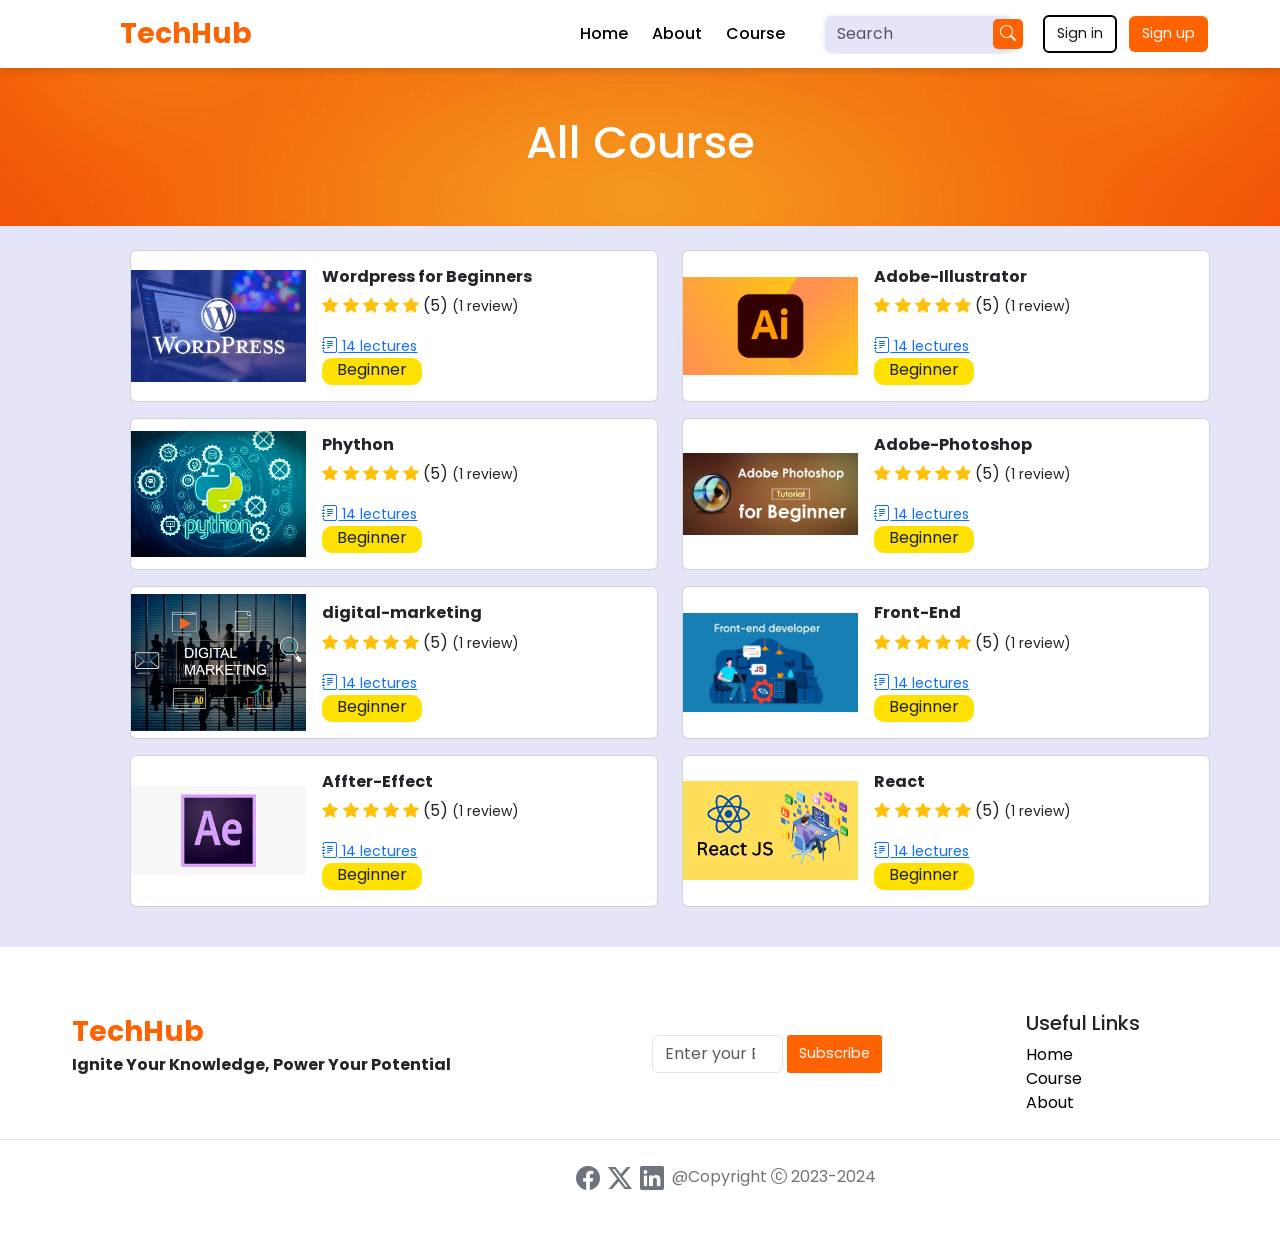
<file: course.html>
<!doctype html>
<html lang="en">

<head>
    <title>Course</title>
    <!-- Required meta tags -->
    <meta charset="utf-8">
    <meta name="viewport" content="width=device-width, initial-scale=1, shrink-to-fit=no">

    <!-- Bootstrap CSS v5.2.1 -->
    <link href="https://cdn.jsdelivr.net/npm/bootstrap@5.2.1/dist/css/bootstrap.min.css" rel="stylesheet"
    integrity="sha384-iYQeCzEYFbKjA/T2uDLTpkwGzCiq6soy8tYaI1GyVh/UjpbCx/TYkiZhlZB6+fzT" crossorigin="anonymous">
    <!-- owl carousel -->
    <link rel="stylesheet" href="owl.carousel.min.css">
    <link rel="stylesheet" href="owl.theme.default.min.css">
<!-- link -->
    <link rel="stylesheet" href="utility.css">
    <link rel="stylesheet" href="course.css">
    <link rel="stylesheet" href="signin.css">
    <!-- icon -->
    <link rel="stylesheet" href="https://cdn.jsdelivr.net/npm/bootstrap-icons@1.11.1/font/bootstrap-icons.css">
    </head>

<body>
    <div class="container-fluid mx-0 px-0 h-auto ">
        
        <!-- nav -->
        <div class="container-fluid bg- mx-0 nav-container sticky-top ">
            <div class="row">
                <div class="col">
                    <nav class="navbar navbar-expand-lg mx-2 mx-md-3 mx-lg-5 ps-0 ps-md-3 ps-lg-5  ">
                        <div class="container-fluid">
                            <a class="navbar-brand fw-bold logo-main" href="index.html">TechHub</a>
                            
                                
                                <a href="search.html" class="ms-auto me-4 search-span text-black" ><i class="bi bi-search d-block d-md-block d-lg-none searchIcon" id="searchIcon" onclick="displaySearch()"></i></a>
                            
                            <button class="navbar-toggler" type="button" data-bs-toggle="collapse" data-bs-target="#navbarSupportedContent" aria-controls="navbarSupportedContent" aria-expanded="false" aria-label="Toggle navigation">
                                <span class="navbar-toggler-icon"></span>
                            </button>
                            <div class="collapse navbar-collapse navbar-content " id="navbarSupportedContent">
                                <ul class="navbar-nav  me-4 mb-2 mb-lg-0">
                                    <li class="nav-item">
                                        <a class="nav-link ms-2" aria-current="page" href="index.html">Home</a>
                                    </li>
                                    <li class="nav-item">
                                        <a class="nav-link ms-2" href="about.html">About</a>
                                    </li>
                                    <li class="nav-item">
                                        <a class="nav-link ms-2" href="course.html">Course</a>
                                    </li>
                                </ul>
                                <form class="d-none  d-lg-flex  ms-2 search-bar" role="search">
                                    <input class="form-control me-2 form-box" type="search" placeholder="Search" aria-label="Search">
                                    <span><i class="bi bi-search" id="searchIcon"></i></span>
                                </form>
                                <div class="signin ms-auto">
                                    <button class="btn log-btn me-2" data-bs-toggle="modal" data-bs-target="#modalId"onclick="showSignIn()"> Sign in
                                    </button>
                                    <a href="signup.html"data-bs-toggle="modal" data-bs-target="#modalId"onclick="showSignUp()"  class="btn sign-btn"> Sign up</a>
                                </div>
                            </div>
                        </div>
                    </nav>
                </div>
            </div>
        </div>
        <!-- main-cont -->
        
            <div class="container-fluid banner-main px-0 py-5 ">
                <div class="row">
                    <div class="col">
                        <h2 class="text-center text-white">All Course</h2>
                        </div>
                    </div>
                </div>
           
            <!-- course -->
            <div class="container px-0 py-4 ">
                <div class="row row-cols-1 row-cols-md-1
                row-cols-lg-2 d-flex justify-content-center course-row">
                    <div class="col course-col">
                        <div class="card mb-3 top-course-card"  style="max-width: 540px;">
                            <div class="row g-0">
                                <div class="col-md-4">
                                    <img src="images/wordpress-bg-img.jpg" class="img-fluid rounded" alt="...">
                                </div>
                                <div class="col-md-8">
                                    <div class="card-body">
                                        <p class=" h6 card-title  fw-bold">Wordpress for Beginners</p>
                                        <a ><i class="bi bi-star-fill text-warning">
                                        </i> <i class="bi bi-star-fill text-warning"></i>
                                        <i class="bi bi-star-fill text-warning"></i>
                                        <i class="bi bi-star-fill text-warning"></i>
                                        <i class="bi bi-star-fill text-warning"></i>
                                        (5) <small >(1 review)</small>
                                        </p>
                                        <a href="wordpress.html"><i class="bi bi-journal-text"></i>
                                        <small>14 lectures</small>
                                        </a>
                                        <div class="top-course-highlight text-center">Beginner </span>
                                        </div>
                                        <a href="wordpress.html" class="stretched-link"></a>
                                    </div>
                                </div>
                            </div>
                        </div>
                    </div>
                    <div class="col course-col">
                        <div class="card mb-3 top-course-card"  style="max-width: 540px;">
                            <div class="row g-0">
                                <div class="col-md-4">
                                    <img src="images/adobe-bg.jpg" class="img-fluid rounded" alt="...">
                                </div>
                                <div class="col-md-8">
                                    <div class="card-body">
                                        <p class=" h6 card-title  fw-bold">Adobe-Illustrator</p>
                                        <a ><i class="bi bi-star-fill text-warning">
                                        </i> <i class="bi bi-star-fill text-warning"></i>
                                        <i class="bi bi-star-fill text-warning"></i>
                                        <i class="bi bi-star-fill text-warning"></i>
                                        <i class="bi bi-star-fill text-warning"></i>
                                        (5) <small >(1 review)</small>
                                        </p>
                                        <a href="adobe-illus.html"><i class="bi bi-journal-text"></i>
                                        <small>14 lectures</small>
                                        </a>
                                        <div class="top-course-highlight text-center">Beginner </span>
                                        </div>
                                        <a href="adobe-illus.html" class="stretched-link"></a>
                                    </div>
                                </div>
                            </div>
                            
                        </div>
                    </div>
                    <div class="col course-col">
                        <div class="card mb-3 top-course-card"  style="max-width: 540px;">
                            <div class="row g-0">
                                <div class="col-md-4">
                                    <img src="images/phython.webp" class="img-fluid rounded" alt="...">
                                </div>
                                <div class="col-md-8">
                                    <div class="card-body">
                                        <p class=" h6 card-title  fw-bold">Phython</p>
                                        <a ><i class="bi bi-star-fill text-warning">
                                        </i> <i class="bi bi-star-fill text-warning"></i>
                                        <i class="bi bi-star-fill text-warning"></i>
                                        <i class="bi bi-star-fill text-warning"></i>
                                        <i class="bi bi-star-fill text-warning"></i>
                                        (5) <small >(1 review)</small>
                                        </p>
                                        <a href="phython.html"><i class="bi bi-journal-text"></i>
                                            <small>14 lectures</small>
                                        </a>
                                        <div class="top-course-highlight text-center">Beginner </span>
                                        </div>
                                        <a href="phython.html" class="stretched-link"></a>
                                    </div>
                                </div>
                            </div>
                        </div>
                    </div>
                    <div class="col course-col">
                        <div class="card mb-3 top-course-card"  style="max-width: 540px;">
                            <div class="row g-0">
                                <div class="col-md-4">
                                    <img src="images/Adobe-Photoshop-.jpg" class="img-fluid rounded" alt="...">
                                </div>
                                <div class="col-md-8">
                                    <div class="card-body">
                                        <p class=" h6 card-title  fw-bold">Adobe-Photoshop</p>
                                        <a ><i class="bi bi-star-fill text-warning">
                                        </i> <i class="bi bi-star-fill text-warning"></i>
                                        <i class="bi bi-star-fill text-warning"></i>
                                        <i class="bi bi-star-fill text-warning"></i>
                                        <i class="bi bi-star-fill text-warning"></i>
                                        (5) <small >(1 review)</small>
                                        </p>
                                        <a href="adobe-photo.html"><i class="bi bi-journal-text"></i>
                                            <small>14 lectures</small>
                                        </a>
                                        <div class="top-course-highlight text-center">Beginner </span>
                                        </div>
                                        <a href="adobe-photo.html" class="stretched-link"></a>
                                    </div>
                                </div>
                            </div>
                        </div>
                    </div>
                    <div class="col course-col">
                        <div class="card mb-3 top-course-card"  style="max-width: 540px;">
                            <div class="row g-0">
                                <div class="col-md-4">
                                    <img src="images/digital-marketing.avif" class="img-fluid rounded" alt="...">
                                </div>
                                <div class="col-md-8">
                                    <div class="card-body">
                                        <p class=" h6 card-title  fw-bold">digital-marketing</p>
                                        <a ><i class="bi bi-star-fill text-warning">
                                        </i> <i class="bi bi-star-fill text-warning"></i>
                                        <i class="bi bi-star-fill text-warning"></i>
                                        <i class="bi bi-star-fill text-warning"></i>
                                        <i class="bi bi-star-fill text-warning"></i>
                                        (5) <small >(1 review)</small>
                                        </p>
                                        <a href="digital-mark.html"><i class="bi bi-journal-text"></i>
                                            <small>14 lectures</small>
                                        </a>
                                        <div class="top-course-highlight text-center">Beginner </span>
                                        </div>
                                        <a href="digital-mark.html" class="stretched-link"></a>
                                    </div>
                                </div>
                            </div>
                        </div>
                    </div>
                    <div class="col course-col">
                        <div class="card mb-3 top-course-card"  style="max-width: 540px;">
                            <div class="row g-0">
                                <div class="col-md-4">
                                    <img src="images/front-bg.webp" class="img-fluid rounded" alt="...">
                                </div>
                                <div class="col-md-8">
                                    <div class="card-body">
                                        <p class=" h6 card-title  fw-bold">Front-End</p>
                                        <a ><i class="bi bi-star-fill text-warning">
                                        </i> <i class="bi bi-star-fill text-warning"></i>
                                        <i class="bi bi-star-fill text-warning"></i>
                                        <i class="bi bi-star-fill text-warning"></i>
                                        <i class="bi bi-star-fill text-warning"></i>
                                        (5) <small >(1 review)</small>
                                        </p>
                                        <a href="frontend.html"><i class="bi bi-journal-text"></i>
                                            <small>14 lectures</small>
                                        </a>
                                        <div class="top-course-highlight text-center">Beginner </span>
                                        </div>
                                        <a href="frontend.html" class="stretched-link"></a>
                                    </div>
                                </div>
                            </div>
                        </div>
                    </div>
                    <div class="col course-col">
                        <div class="card mb-3 top-course-card"  style="max-width: 540px;">
                            <div class="row g-0">
                                <div class="col-md-4">
                                    <img src="images/after-effect.jpeg" class="img-fluid rounded" alt="...">
                                </div>
                                <div class="col-md-8">
                                    <div class="card-body">
                                        <p class=" h6 card-title  fw-bold">Affter-Effect</p>
                                        <a ><i class="bi bi-star-fill text-warning">
                                        </i> <i class="bi bi-star-fill text-warning"></i>
                                        <i class="bi bi-star-fill text-warning"></i>
                                        <i class="bi bi-star-fill text-warning"></i>
                                        <i class="bi bi-star-fill text-warning"></i>
                                        (5) <small >(1 review)</small>
                                        </p>
                                        <a href="after-effect.html"><i class="bi bi-journal-text"></i>
                                            <small>14 lectures</small>
                                        </a>
                                        <div class="top-course-highlight text-center">Beginner </span>
                                        </div>
                                        <a href="after-effect.html" class="stretched-link"></a>
                                    </div>
                                </div>
                            </div>
                        </div>
                    </div>
                    <div class="col course-col">
                        <div class="card mb-3 top-course-card"  style="max-width: 540px;">
                            <div class="row g-0">
                                <div class="col-md-4">
                                    <img src="images/react.png" class="img-fluid rounded" alt="...">
                                </div>
                                <div class="col-md-8">
                                    <div class="card-body">
                                        <p class=" h6 card-title  fw-bold">React</p>
                                        <a ><i class="bi bi-star-fill text-warning">
                                        </i> <i class="bi bi-star-fill text-warning"></i>
                                        <i class="bi bi-star-fill text-warning"></i>
                                        <i class="bi bi-star-fill text-warning"></i>
                                        <i class="bi bi-star-fill text-warning"></i>
                                        (5) <small >(1 review)</small>
                                        </p>
                                        <a href="react.html"><i class="bi bi-journal-text"></i>
                                            <small>14 lectures</small>
                                        </a>
                                        <div class="top-course-highlight text-center">Beginner </span>
                                        </div>
                                        <a href="react.html" class="stretched-link"></a>
                                    </div>
                                </div>
                            </div>
                        </div>
                    </div>
                </div>
            </div>
        





        <!-- footer -->
        <div class="container-fluid bg-white h-auto py-5">
            <div class="row d-flex pt-3    mx-md-5 mx-lg-5 ">
                <div class="col-6 col-4">
                    <a class="navbar-brand fw-bold logo-main" href="index.html">TechHub</a>
                    <p class="fw-bold footer-tag">Ignite Your Knowledge, Power Your Potential</p>

                </div>
                <div class="col-lg-3 d-none d-lg-block pt-4 pe-5 ">
                    <form class="d-flex search-foot" role="search">
                        <input class="form-control search-foot" type="search" placeholder="Enter your Email" aria-label="Search">
                        <button class="btn btn-subscribe " type="submit"> Subscribe</button>
                    </form>

                    </ul>

                </div>
                <div class="col-lg-3 col-6 ps-5 ">
                    <p class="h5 ms-5 useful">Useful Links</p>
                    <ul class=" footer-ul ms-5">
                        <li><a href="index.html" class="text-start ">Home</a></li>
                        <li><a href="course.html" class="text-start">Course</a></li>
                        <li><a href="about.html" class="text-start">About</a></li>
                        

                    </ul>
                </div>


            </div>
            <div class="row border-top mt-4 ">
                <div class="col d-flex footer-icon">
                    <span><i class="bi bi-facebook h4 text-secondary"></i></span>
                    <span><i class="bi bi-twitter-x h4 ms-2 text-secondary"></i> </span>
                    <span><i class="bi bi-linkedin h4 mx-2 text-secondary"></i> </span>
                    <span class="text-secondary">@Copyright <i class="bi bi-c-circle"></i> 2023-2024</span>
                </div>
            </div>
        </div>
    
    </div>
    <!-- Modal trigger button -->
    
    
    <!-- Modal Body -->
    <!-- if you want to close by clicking outside the modal, delete the last endpoint:data-bs-backdrop and data-bs-keyboard -->
    <div class="modal fade" id="modalId" tabindex="-1" data-bs-backdrop="static" data-bs-keyboard="false" role="dialog" aria-labelledby="modalTitleId" aria-hidden="true">
    <div class="modal-dialog modal-dialog-scrollable modal-dialog-centered modal-lg" role="document">
        <div class="modal-content">
            <div class="modal-header">
                
                    <button type="button" class="btn-close" data-bs-dismiss="modal" aria-label="Close"></button>
            </div>
            <div class="modal-body">
                <div class="container main-container my-5" id="container">
                    <div class="form-container sign-up-container">
                        <form action="#">
                            <h1>Create Account</h1>
                            <span>or use your email for registration</span>
                            <input type="text" placeholder="Name" required />
                            <input type="email" placeholder="Email" required />
                            <input type="password" placeholder="Password" required/>
                            <a href="#" id="user" class="anchor">Already have an account?</a>
                            <button>Sign Up</button>
                        </form>
                    </div>
                    <div class="form-container sign-in-container">
                        <form action="#">
                            <h1>Sign in</h1>
                            <span>or use your account</span>
                            <input type="email" placeholder="Email" />
                            <input type="password" placeholder="Password" />
                            <a href="#" class="anchor">Forgot your password?</a>
                            <button>Sign In</button>
                        </form>
                    </div> 
                    <div class="overlay-container">
                        <div class="overlay">
                            <div class="overlay-panel overlay-left">
                                <h1>Welcome Back!</h1>
                                <p>To keep connected with us please login with your personal info</p>
                                <button class="ghost" id="signIn">Sign In</button>
                            </div>
                            <div class="overlay-panel overlay-right">
                                <h1>Hello, Friend!</h1>
                                <p>Enter your personal details and start journey with us</p>
                                <button class="ghost" id="signUp">Sign Up</button>
                            </div>
                        </div>
                    </div>
                </div>
            </div>
            
        </div>
    </div>
    </div>
    </div>
    
<!-- Modal trigger button -->




<!-- Optional: Place to the bottom of scripts -->



        

    
    
    <script src="https://cdn.jsdelivr.net/npm/@popperjs/core@2.11.6/dist/umd/popper.min.js"
    integrity="sha384-oBqDVmMz9ATKxIep9tiCxS/Z9fNfEXiDAYTujMAeBAsjFuCZSmKbSSUnQlmh/jp3" crossorigin="anonymous">
    </script>

    <script src="https://cdn.jsdelivr.net/npm/bootstrap@5.2.1/dist/js/bootstrap.min.js"
    integrity="sha384-7VPbUDkoPSGFnVtYi0QogXtr74QeVeeIs99Qfg5YCF+TidwNdjvaKZX19NZ/e6oz" crossorigin="anonymous">
    </script>
    <script src="jquery.min.js"></script>
    <script src="owl.carousel.js"></script>
    <script src="script.js"></script>
     <script>
        function closeSearch() {
            let path = localStorage.getItem("path");
            if (path) {
                window.location.href = path;
            } else {
                console.error("No path found in localStorage.");
            }
        }
         function showSignIn() {
        document.getElementById('container').classList.remove('right-panel-active');
    }
    function showSignUp() {
        document.getElementById('container').classList.add('right-panel-active');
    }
        const signUpButton = document.getElementById('signUp');
        const signInButton = document.getElementById('signIn');
        const container = document.getElementById('container');
        const user = document.getElementById('user');
    
        user.addEventListener('click', () =>
        container.classList.remove('right-panel-active'));
    
        signUpButton.addEventListener('click', () =>
        container.classList.add('right-panel-active'));
    
        signInButton.addEventListener('click', () =>
        container.classList.remove('right-panel-active'));
    </script> 
</body>

</html>
</file>
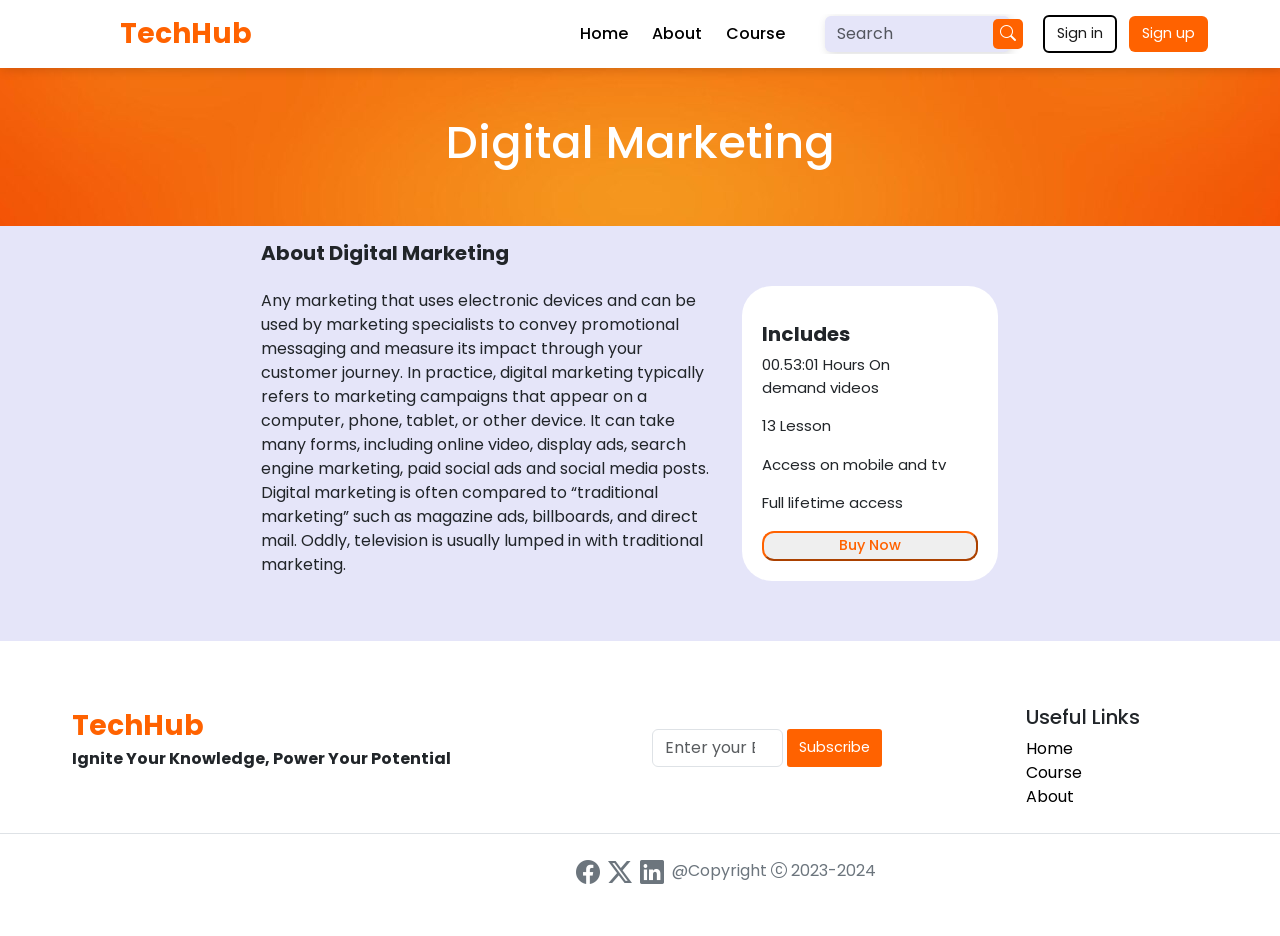
<file: digital-mark.html>
<!doctype html>
<html lang="en">

<head>
    <title>About DigitalMarketing</title>
    <!-- Required meta tags -->
    <meta charset="utf-8">
    <meta name="viewport" content="width=device-width, initial-scale=1, shrink-to-fit=no">

    <!-- Bootstrap CSS v5.2.1 -->
    <link href="https://cdn.jsdelivr.net/npm/bootstrap@5.2.1/dist/css/bootstrap.min.css" rel="stylesheet"
    integrity="sha384-iYQeCzEYFbKjA/T2uDLTpkwGzCiq6soy8tYaI1GyVh/UjpbCx/TYkiZhlZB6+fzT" crossorigin="anonymous">
    <!-- owl carousel -->
    <link rel="stylesheet" href="owl.carousel.min.css">
    <link rel="stylesheet" href="owl.theme.default.min.css">
<!-- link -->
    <link rel="stylesheet" href="utility.css">
    <link rel="stylesheet" href="wordpress.css">
    <link rel="stylesheet" href="signin.css">
    <!-- icon -->
    <link rel="stylesheet" href="https://cdn.jsdelivr.net/npm/bootstrap-icons@1.11.1/font/bootstrap-icons.css">
    </head>

<body>
    <div class="container-fluid mx-0 px-0 h-auto ">
        
        <!-- nav -->
        <div class="container-fluid bg- mx-0 nav-container sticky-top ">
            <div class="row">
                <div class="col">
                    <nav class="navbar navbar-expand-lg mx-2 mx-md-3 mx-lg-5 ps-0 ps-md-3 ps-lg-5  ">
                        <div class="container-fluid">
                            <a class="navbar-brand fw-bold logo-main" href="index.html">TechHub</a>
                            
                            
                                
                                <a href="search.html" class="ms-auto me-4 search-span text-black" ><i class="bi bi-search d-block d-md-block d-lg-none searchIcon" id="searchIcon" onclick="displaySearch()"></i></a>
                            
                            <button class="navbar-toggler" type="button" data-bs-toggle="collapse" data-bs-target="#navbarSupportedContent" aria-controls="navbarSupportedContent" aria-expanded="false" aria-label="Toggle navigation">
                                <span class="navbar-toggler-icon"></span>
                            </button>
                            <div class="collapse navbar-collapse navbar-content " id="navbarSupportedContent">
                                <ul class="navbar-nav  me-4 mb-2 mb-lg-0">
                                    <li class="nav-item">
                                        <a class="nav-link ms-2" aria-current="page" href="index.html">Home</a>
                                    </li>
                                    <li class="nav-item">
                                        <a class="nav-link ms-2" href="about.html">About</a>
                                    </li>
                                    <li class="nav-item">
                                        <a class="nav-link ms-2" href="course.html">Course</a>
                                    </li>
                                </ul>
                                <form class="d-none  d-lg-flex  ms-2 search-bar" role="search">
                                    <input class="form-control me-2 form-box" type="search" placeholder="Search" aria-label="Search">
                                    <span><i class="bi bi-search" id="searchIcon"></i></span>
                                </form>
                                <div class="signin ms-auto">
                                    <button class="btn log-btn me-2" data-bs-toggle="modal" data-bs-target="#modalId"onclick="showSignIn()"> Sign in
                                    </button>
                                    <a href="signup.html"data-bs-toggle="modal" data-bs-target="#modalId"onclick="showSignUp()"  class="btn sign-btn"> Sign up</a>
                                </div>
                            </div>
                        </div>
                    </nav>
                </div>
            </div>
        </div>

        <!-- content -->
        <div class="container-fluid banner-main px-0 py-5 ">
            <div class="row">
                <div class="col">
                    <h2 class="text-center text-white">Digital Marketing</h2>
                    </div>
                </div>
            </div>
        </div>
        <!-- <div class="container px-0 pt-3 pt-lg-5 h-auto text-center about-cointainer">
                <div class="row row-cols-2 py-4 pb-5 px-4 px-lg-5 d-flex justify-content-center content-course-row ">
                    <div class="col d-flex flex-column justify-content-center align-item-center text-lg-start order-lg-0 order-1">
                        <p class="h5 fw-bold">About WordPress</p>
                        <p class="text-black p-about">WordPress was primarily a tool to create a blog, rather than more traditional websites. That hasn’t been true for a long time, though. Nowadays, thanks to changes to the core code, as well as WordPress’ massive ecosystem of plugins and themes, you can create any type of website with WordPress.

                            For example, not only does WordPress power a huge number of business sites and blogs, it’s also the most popular way to create an eCommerce store as well! With WordPress, you can create:
                            
                        </p>
                    </div>
                    <div class="col order-lg-1 order-0">
                        <div class="box">
                        <p  class=" h5 fw-bold pt-3 text-start">Includes</p>
                            <p class="short-text">00.53:01 Hours On demand videos</p>
                            <p class="short-text">13 Lesson</p>
                            <p class="short-text">Access on mobile and tv </p>
                            <p class="short-text">Full lifetime access</p>
                            <button>Buy Now</button>


                        </div>
                    </div> -->
                    <div class="container about-cointainer">
                        <div class="row  content-course-row">
                            <div class="text-center text-lg-start mt-3 mt-lg-0 col-12 col-lg-6 d-flex flex-column justify-content-center align-items-start order-lg-0 order-1">
                                <h5 class="h5-heading-text fw-bold">About Digital Marketing</h1>
                                <p class="mt-3 mb-5">Any marketing that uses electronic devices and can be used by marketing specialists to convey promotional messaging and measure its impact through your customer journey. In practice, digital marketing typically refers to marketing campaigns that appear on a computer, phone, tablet, or other device. It can take many forms, including online video, display ads, search engine marketing, paid social ads and social media posts. Digital marketing is often compared to “traditional marketing” such as magazine ads, billboards, and direct mail. Oddly, television is usually lumped in with traditional marketing.
                            </div>
                            <div class="col-12 col-lg-6 order-lg-1 order-0">
                                <div class="text-center text-lg-end box">
                                    <p  class=" h5 fw-bold pt-3 text-start">Includes</p>
                                    <p class="short-text">00.53:01 Hours On demand videos</p>
                                    <p class="short-text">13 Lesson</p>
                                    <p class="short-text">Access on mobile and tv </p>
                                    <p class="short-text">Full lifetime access</p>
                                    <button>Buy Now</button>
                                </div>
                            </div>
                        </div>
                    </div>
                </div>
        </div>





        <!-- footer -->
        <div class="container-fluid bg-white h-auto py-5">
            <div class="row d-flex pt-3    mx-md-5 mx-lg-5 ">
                <div class="col-6 col-4">
                    <a class="navbar-brand fw-bold logo-main" href="index.html">TechHub</a>
                    <p class="fw-bold footer-tag">Ignite Your Knowledge, Power Your Potential</p>

                </div>
                <div class="col-lg-3 d-none d-lg-block pt-4 pe-5 ">
                    <form class="d-flex search-foot" role="search">
                        <input class="form-control search-foot" type="search" placeholder="Enter your Email" aria-label="Search">
                        <button class="btn btn-subscribe " type="submit"> Subscribe</button>
                    </form>

                    </ul>

                </div>
                <div class="col-lg-3 col-6 ps-5 ">
                    <p class="h5 ms-5 useful">Useful Links</p>
                    <ul class=" footer-ul ms-5">
                        <li><a href="index.html" class="text-start ">Home</a></li>
                        <li><a href="course.html" class="text-start">Course</a></li>
                        <li><a href="about.html" class="text-start">About</a></li>
                        

                    </ul>
                </div>


            </div>
            <div class="row border-top mt-4 ">
                <div class="col d-flex footer-icon">
                    <span><i class="bi bi-facebook h4 text-secondary"></i></span>
                    <span><i class="bi bi-twitter-x h4 ms-2 text-secondary"></i> </span>
                    <span><i class="bi bi-linkedin h4 mx-2 text-secondary"></i> </span>
                    <span class="text-secondary">@Copyright <i class="bi bi-c-circle"></i> 2023-2024</span>
                </div>
            </div>
        </div>
    
    </div>
    <!-- Modal trigger button -->
    
    
    <!-- Modal Body -->
    <!-- if you want to close by clicking outside the modal, delete the last endpoint:data-bs-backdrop and data-bs-keyboard -->
    <div class="modal fade" id="modalId" tabindex="-1" data-bs-backdrop="static" data-bs-keyboard="false" role="dialog" aria-labelledby="modalTitleId" aria-hidden="true">
    <div class="modal-dialog modal-dialog-scrollable modal-dialog-centered modal-lg" role="document">
        <div class="modal-content">
            <div class="modal-header">
                
                    <button type="button" class="btn-close" data-bs-dismiss="modal" aria-label="Close"></button>
            </div>
            <div class="modal-body">
                <div class="container main-container my-5" id="container">
                    <div class="form-container sign-up-container">
                        <form action="#">
                            <h1>Create Account</h1>
                            <span>or use your email for registration</span>
                            <input type="text" placeholder="Name" required />
                            <input type="email" placeholder="Email" required />
                            <input type="password" placeholder="Password" required/>
                            <a href="#" id="user" class="anchor">Already have an account?</a>
                            <button>Sign Up</button>
                        </form>
                    </div>
                    <div class="form-container sign-in-container">
                        <form action="#">
                            <h1>Sign in</h1>
                            <span>or use your account</span>
                            <input type="email" placeholder="Email" />
                            <input type="password" placeholder="Password" />
                            <a href="#" class="anchor">Forgot your password?</a>
                            <button>Sign In</button>
                        </form>
                    </div>
                    <div class="overlay-container">
                        <div class="overlay">
                            <div class="overlay-panel overlay-left">
                                <h1>Welcome Back!</h1>
                                <p>To keep connected with us please login with your personal info</p>
                                <button class="ghost" id="signIn">Sign In</button>
                            </div>
                            <div class="overlay-panel overlay-right">
                                <h1>Hello, Friend!</h1>
                                <p>Enter your personal details and start journey with us</p>
                                <button class="ghost" id="signUp">Sign Up</button>
                            </div>
                        </div>
                    </div>
                </div>
            </div>
            
        </div>
    </div>
    </div>
    </div>
    <!-- content -->

    


    <script src="https://cdn.jsdelivr.net/npm/@popperjs/core@2.11.6/dist/umd/popper.min.js"
    integrity="sha384-oBqDVmMz9ATKxIep9tiCxS/Z9fNfEXiDAYTujMAeBAsjFuCZSmKbSSUnQlmh/jp3" crossorigin="anonymous">
    </script>

    <script src="https://cdn.jsdelivr.net/npm/bootstrap@5.2.1/dist/js/bootstrap.min.js"
    integrity="sha384-7VPbUDkoPSGFnVtYi0QogXtr74QeVeeIs99Qfg5YCF+TidwNdjvaKZX19NZ/e6oz" crossorigin="anonymous">
    </script>
    <script src="jquery.min.js"></script>
    <script src="owl.carousel.js"></script>
    <script src="script.js"></script>
    <script>
        function closeSearch() {
            let path = localStorage.getItem("path");
            if (path) {
                window.location.href = path;
            } else {
                console.error("No path found in localStorage.");
            }
        }
        function showSignIn() {
        document.getElementById('container').classList.remove('right-panel-active');
    }
    function showSignUp() {
        document.getElementById('container').classList.add('right-panel-active');
    }
        const signUpButton = document.getElementById('signUp');
        const signInButton = document.getElementById('signIn');
        const container = document.getElementById('container');
        const user = document.getElementById('user');
    
        user.addEventListener('click', () =>
        container.classList.remove('right-panel-active'));
    
        signUpButton.addEventListener('click', () =>
        container.classList.add('right-panel-active'));
    
        signInButton.addEventListener('click', () =>
        container.classList.remove('right-panel-active'));
    </script>
        
</body>

</html>
</file>
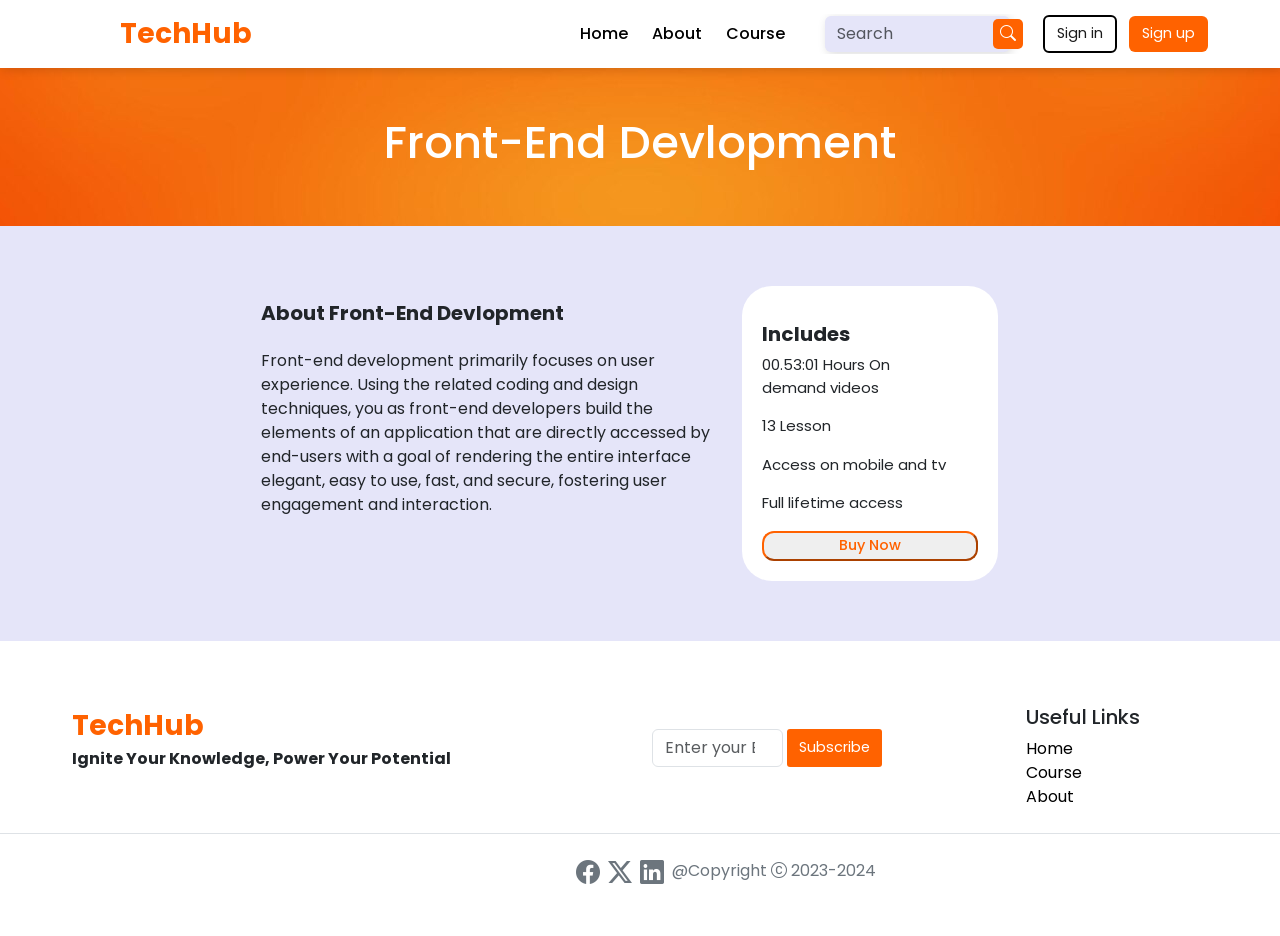
<file: frontend.html>
<!doctype html>
<html lang="en">

<head>
    <title>About Frontend Devlopment</title>
    <!-- Required meta tags -->
    <meta charset="utf-8">
    <meta name="viewport" content="width=device-width, initial-scale=1, shrink-to-fit=no">

    <!-- Bootstrap CSS v5.2.1 -->
    <link href="https://cdn.jsdelivr.net/npm/bootstrap@5.2.1/dist/css/bootstrap.min.css" rel="stylesheet"
    integrity="sha384-iYQeCzEYFbKjA/T2uDLTpkwGzCiq6soy8tYaI1GyVh/UjpbCx/TYkiZhlZB6+fzT" crossorigin="anonymous">
    <!-- owl carousel -->
    <link rel="stylesheet" href="owl.carousel.min.css">
    <link rel="stylesheet" href="owl.theme.default.min.css">
<!-- link -->
    <link rel="stylesheet" href="utility.css">
    <link rel="stylesheet" href="wordpress.css">
    <link rel="stylesheet" href="signin.css">
    <!-- icon -->
    <link rel="stylesheet" href="https://cdn.jsdelivr.net/npm/bootstrap-icons@1.11.1/font/bootstrap-icons.css">
    </head>

<body>
    <div class="container-fluid mx-0 px-0 h-auto ">
        
        <!-- nav -->
        <div class="container-fluid bg- mx-0 nav-container sticky-top ">
            <div class="row">
                <div class="col">
                    <nav class="navbar navbar-expand-lg mx-2 mx-md-3 mx-lg-5 ps-0 ps-md-3 ps-lg-5  ">
                        <div class="container-fluid">
                            <a class="navbar-brand fw-bold logo-main" href="index.html">TechHub</a>
                            
                            
                                
                                <a href="search.html" class="ms-auto me-4 search-span text-black" ><i class="bi bi-search d-block d-md-block d-lg-none searchIcon" id="searchIcon" onclick="displaySearch()"></i></a>
                            
                            <button class="navbar-toggler" type="button" data-bs-toggle="collapse" data-bs-target="#navbarSupportedContent" aria-controls="navbarSupportedContent" aria-expanded="false" aria-label="Toggle navigation">
                                <span class="navbar-toggler-icon"></span>
                            </button>
                            <div class="collapse navbar-collapse navbar-content " id="navbarSupportedContent">
                                <ul class="navbar-nav  me-4 mb-2 mb-lg-0">
                                    <li class="nav-item">
                                        <a class="nav-link ms-2" aria-current="page" href="index.html">Home</a>
                                    </li>
                                    <li class="nav-item">
                                        <a class="nav-link ms-2" href="about.html">About</a>
                                    </li>
                                    <li class="nav-item">
                                        <a class="nav-link ms-2" href="course.html">Course</a>
                                    </li>
                                </ul>
                                <form class="d-none  d-lg-flex  ms-2 search-bar" role="search">
                                    <input class="form-control me-2 form-box" type="search" placeholder="Search" aria-label="Search">
                                    <span><i class="bi bi-search" id="searchIcon"></i></span>
                                </form>
                                <div class="signin ms-auto">
                                    <button class="btn log-btn me-2" data-bs-toggle="modal" data-bs-target="#modalId"onclick="showSignIn()"> Sign in
                                    </button>
                                    <a href="signup.html"data-bs-toggle="modal" data-bs-target="#modalId"onclick="showSignUp()"  class="btn sign-btn"> Sign up</a>
                                </div>
                            </div>
                        </div>
                    </nav>
                </div>
            </div>
        </div>

        <!-- content -->
        <div class="container-fluid banner-main px-0 py-5 ">
            <div class="row">
                <div class="col">
                    <h2 class="text-center text-white">Front-End Devlopment</h2>
                    </div>
                </div>
            </div>
        </div>
        <!-- <div class="container px-0 pt-3 pt-lg-5 h-auto text-center about-cointainer">
                <div class="row row-cols-2 py-4 pb-5 px-4 px-lg-5 d-flex justify-content-center content-course-row ">
                    <div class="col d-flex flex-column justify-content-center align-item-center text-lg-start order-lg-0 order-1">
                        <p class="h5 fw-bold">About WordPress</p>
                        <p class="text-black p-about">WordPress was primarily a tool to create a blog, rather than more traditional websites. That hasn’t been true for a long time, though. Nowadays, thanks to changes to the core code, as well as WordPress’ massive ecosystem of plugins and themes, you can create any type of website with WordPress.

                            For example, not only does WordPress power a huge number of business sites and blogs, it’s also the most popular way to create an eCommerce store as well! With WordPress, you can create:
                            
                        </p>
                    </div>
                    <div class="col order-lg-1 order-0">
                        <div class="box">
                        <p  class=" h5 fw-bold pt-3 text-start">Includes</p>
                            <p class="short-text">00.53:01 Hours On demand videos</p>
                            <p class="short-text">13 Lesson</p>
                            <p class="short-text">Access on mobile and tv </p>
                            <p class="short-text">Full lifetime access</p>
                            <button>Buy Now</button>


                        </div>
                    </div> -->
                    <div class="container about-cointainer">
                        <div class="row  content-course-row">
                            <div class="text-center text-lg-start mt-3 mt-lg-0 col-12 col-lg-6 d-flex flex-column justify-content-center align-items-start order-lg-0 order-1">
                                <h5 class="h5-heading-text fw-bold">About Front-End Devlopment</h1>
                                <p class="mt-3 mb-5">Front-end development primarily focuses on user experience. Using the related coding and design techniques, you as front-end developers build the elements of an application that are directly accessed by end-users with a goal of rendering the entire interface elegant, easy to use, fast, and secure, fostering user engagement and interaction.                                
                            </div>
                            <div class="col-12 col-lg-6 order-lg-1 order-0">
                                <div class="text-center text-lg-end box">
                                    <p  class=" h5 fw-bold pt-3 text-start">Includes</p>
                                    <p class="short-text">00.53:01 Hours On demand videos</p>
                                    <p class="short-text">13 Lesson</p>
                                    <p class="short-text">Access on mobile and tv </p>
                                    <p class="short-text">Full lifetime access</p>
                                    <button>Buy Now</button>
                                </div>
                            </div>
                        </div>
                    </div>
                </div>
        </div>





        <!-- footer -->
        <div class="container-fluid bg-white h-auto py-5">
            <div class="row d-flex pt-3    mx-md-5 mx-lg-5 ">
                <div class="col-6 col-4">
                    <a class="navbar-brand fw-bold logo-main" href="index.html">TechHub</a>
                    <p class="fw-bold footer-tag">Ignite Your Knowledge, Power Your Potential</p>

                </div>
                <div class="col-lg-3 d-none d-lg-block pt-4 pe-5 ">
                    <form class="d-flex search-foot" role="search">
                        <input class="form-control search-foot" type="search" placeholder="Enter your Email" aria-label="Search">
                        <button class="btn btn-subscribe " type="submit"> Subscribe</button>
                    </form>

                    </ul>

                </div>
                <div class="col-lg-3 col-6 ps-5 ">
                    <p class="h5 ms-5 useful">Useful Links</p>
                    <ul class=" footer-ul ms-5">
                        <li><a href="index.html" class="text-start ">Home</a></li>
                        <li><a href="course.html" class="text-start">Course</a></li>
                        <li><a href="about.html" class="text-start">About</a></li>
                        

                    </ul>
                </div>


            </div>
            <div class="row border-top mt-4 ">
                <div class="col d-flex footer-icon">
                    <span><i class="bi bi-facebook h4 text-secondary"></i></span>
                    <span><i class="bi bi-twitter-x h4 ms-2 text-secondary"></i> </span>
                    <span><i class="bi bi-linkedin h4 mx-2 text-secondary"></i> </span>
                    <span class="text-secondary">@Copyright <i class="bi bi-c-circle"></i> 2023-2024</span>
                </div>
            </div>
        </div>
    
    </div>
    <!-- Modal trigger button -->
    
    
    <!-- Modal Body -->
    <!-- if you want to close by clicking outside the modal, delete the last endpoint:data-bs-backdrop and data-bs-keyboard -->
    <div class="modal fade" id="modalId" tabindex="-1" data-bs-backdrop="static" data-bs-keyboard="false" role="dialog" aria-labelledby="modalTitleId" aria-hidden="true">
    <div class="modal-dialog modal-dialog-scrollable modal-dialog-centered modal-lg" role="document">
        <div class="modal-content">
            <div class="modal-header">
                
                    <button type="button" class="btn-close" data-bs-dismiss="modal" aria-label="Close"></button>
            </div>
            <div class="modal-body">
                <div class="container main-container my-5" id="container">
                    <div class="form-container sign-up-container">
                        <form action="#">
                            <h1>Create Account</h1>
                            <span>or use your email for registration</span>
                            <input type="text" placeholder="Name" required />
                            <input type="email" placeholder="Email" required />
                            <input type="password" placeholder="Password" required/>
                            <a href="#" id="user" class="anchor">Already have an account?</a>
                            <button>Sign Up</button>
                        </form>
                    </div>
                    <div class="form-container sign-in-container">
                        <form action="#">
                            <h1>Sign in</h1>
                            <span>or use your account</span>
                            <input type="email" placeholder="Email" />
                            <input type="password" placeholder="Password" />
                            <a href="#" class="anchor">Forgot your password?</a>
                            <button>Sign In</button>
                        </form>
                    </div>
                    <div class="overlay-container">
                        <div class="overlay">
                            <div class="overlay-panel overlay-left">
                                <h1>Welcome Back!</h1>
                                <p>To keep connected with us please login with your personal info</p>
                                <button class="ghost" id="signIn">Sign In</button>
                            </div>
                            <div class="overlay-panel overlay-right">
                                <h1>Hello, Friend!</h1>
                                <p>Enter your personal details and start journey with us</p>
                                <button class="ghost" id="signUp">Sign Up</button>
                            </div>
                        </div>
                    </div>
                </div>
            </div>
            
        </div>
    </div>
    </div>
    </div>
    <!-- content -->

    


    <script src="https://cdn.jsdelivr.net/npm/@popperjs/core@2.11.6/dist/umd/popper.min.js"
    integrity="sha384-oBqDVmMz9ATKxIep9tiCxS/Z9fNfEXiDAYTujMAeBAsjFuCZSmKbSSUnQlmh/jp3" crossorigin="anonymous">
    </script>

    <script src="https://cdn.jsdelivr.net/npm/bootstrap@5.2.1/dist/js/bootstrap.min.js"
    integrity="sha384-7VPbUDkoPSGFnVtYi0QogXtr74QeVeeIs99Qfg5YCF+TidwNdjvaKZX19NZ/e6oz" crossorigin="anonymous">
    </script>
    <script src="jquery.min.js"></script>
    <script src="owl.carousel.js"></script>
    <script src="script.js"></script>
     <script>
        function closeSearch() {
            let path = localStorage.getItem("path");
            if (path) {
                window.location.href = path;
            } else {
                console.error("No path found in localStorage.");
            }
        }

         function showSignIn() {
        document.getElementById('container').classList.remove('right-panel-active');
    }
    function showSignUp() {
        document.getElementById('container').classList.add('right-panel-active');
    }
        const signUpButton = document.getElementById('signUp');
        const signInButton = document.getElementById('signIn');
        const container = document.getElementById('container');
        const user = document.getElementById('user');
    
        user.addEventListener('click', () =>
        container.classList.remove('right-panel-active'));
    
        signUpButton.addEventListener('click', () =>
        container.classList.add('right-panel-active'));
    
        signInButton.addEventListener('click', () =>
        container.classList.remove('right-panel-active'));
    </script>
</body>

</html>
</file>
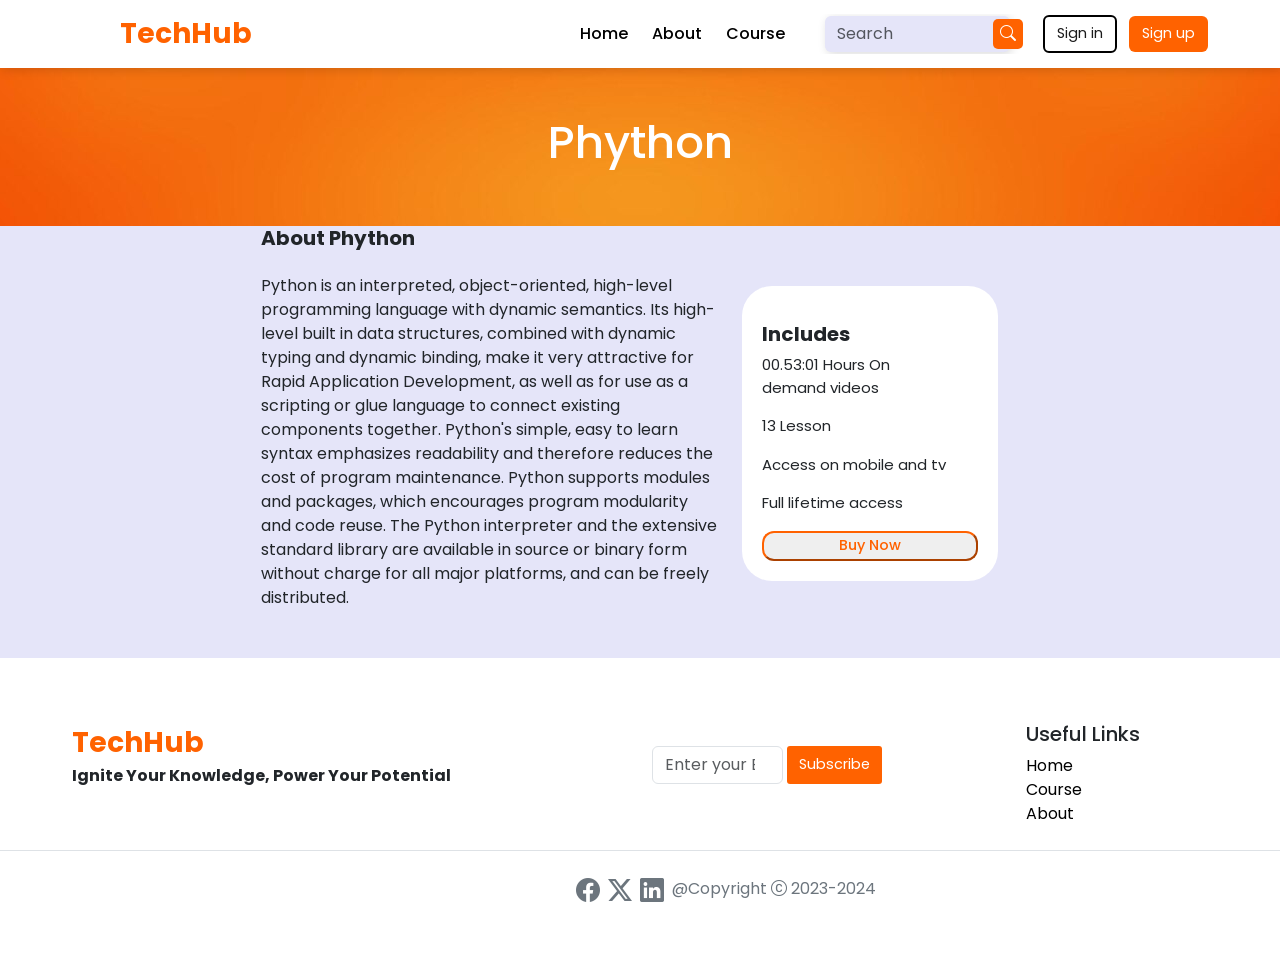
<file: phython.html>
<!doctype html>
<html lang="en">

<head>
    <title>About Phython</title>
    <!-- Required meta tags -->
    <meta charset="utf-8">
    <meta name="viewport" content="width=device-width, initial-scale=1, shrink-to-fit=no">

    <!-- Bootstrap CSS v5.2.1 -->
    <link href="https://cdn.jsdelivr.net/npm/bootstrap@5.2.1/dist/css/bootstrap.min.css" rel="stylesheet"
    integrity="sha384-iYQeCzEYFbKjA/T2uDLTpkwGzCiq6soy8tYaI1GyVh/UjpbCx/TYkiZhlZB6+fzT" crossorigin="anonymous">
    <!-- owl carousel -->
    <link rel="stylesheet" href="owl.carousel.min.css">
    <link rel="stylesheet" href="owl.theme.default.min.css">
<!-- link -->
    <link rel="stylesheet" href="utility.css">
    <link rel="stylesheet" href="wordpress.css">
    <link rel="stylesheet" href="signin.css">
    <!-- icon -->
    <link rel="stylesheet" href="https://cdn.jsdelivr.net/npm/bootstrap-icons@1.11.1/font/bootstrap-icons.css">
    </head>

<body>
    <div class="container-fluid mx-0 px-0 h-auto ">
        
        <!-- nav -->
        <div class="container-fluid bg- mx-0 nav-container sticky-top ">
            <div class="row">
                <div class="col">
                    <nav class="navbar navbar-expand-lg mx-2 mx-md-3 mx-lg-5 ps-0 ps-md-3 ps-lg-5  ">
                        <div class="container-fluid">
                            <a class="navbar-brand fw-bold logo-main" href="index.html">TechHub</a>
                            
                            
                                
                                <a href="search.html" class="ms-auto me-4 search-span text-black" ><i class="bi bi-search d-block d-md-block d-lg-none searchIcon" id="searchIcon" onclick="displaySearch()"></i></a>
                            
                            <button class="navbar-toggler" type="button" data-bs-toggle="collapse" data-bs-target="#navbarSupportedContent" aria-controls="navbarSupportedContent" aria-expanded="false" aria-label="Toggle navigation">
                                <span class="navbar-toggler-icon"></span>
                            </button>
                            <div class="collapse navbar-collapse navbar-content " id="navbarSupportedContent">
                                <ul class="navbar-nav  me-4 mb-2 mb-lg-0">
                                    <li class="nav-item">
                                        <a class="nav-link ms-2" aria-current="page" href="index.html">Home</a>
                                    </li>
                                    <li class="nav-item">
                                        <a class="nav-link ms-2" href="about.html">About</a>
                                    </li>
                                    <li class="nav-item">
                                        <a class="nav-link ms-2" href="course.html">Course</a>
                                    </li>
                                </ul>
                                <form class="d-none  d-lg-flex  ms-2 search-bar" role="search">
                                    <input class="form-control me-2 form-box" type="search" placeholder="Search" aria-label="Search">
                                    <span><i class="bi bi-search" id="searchIcon"></i></span>
                                </form>
                                <div class="signin ms-auto">
                                    <button class="btn log-btn me-2" data-bs-toggle="modal" data-bs-target="#modalId"onclick="showSignIn()"> Sign in
                                    </button>
                                    <a href="signup.html"data-bs-toggle="modal" data-bs-target="#modalId"onclick="showSignUp()"  class="btn sign-btn"> Sign up</a>
                                </div>
                            </div>
                        </div>
                    </nav>
                </div>
            </div>
        </div>

        <!-- content -->
        <div class="container-fluid banner-main px-0 py-5 ">
            <div class="row">
                <div class="col">
                    <h2 class="text-center text-white">Phython</h2>
                    </div>
                </div>
            </div>
        </div>
        <!-- <div class="container px-0 pt-3 pt-lg-5 h-auto text-center about-cointainer">
                <div class="row row-cols-2 py-4 pb-5 px-4 px-lg-5 d-flex justify-content-center content-course-row ">
                    <div class="col d-flex flex-column justify-content-center align-item-center text-lg-start order-lg-0 order-1">
                        <p class="h5 fw-bold">About WordPress</p>
                        <p class="text-black p-about">WordPress was primarily a tool to create a blog, rather than more traditional websites. That hasn’t been true for a long time, though. Nowadays, thanks to changes to the core code, as well as WordPress’ massive ecosystem of plugins and themes, you can create any type of website with WordPress.

                            For example, not only does WordPress power a huge number of business sites and blogs, it’s also the most popular way to create an eCommerce store as well! With WordPress, you can create:
                            
                        </p>
                    </div>
                    <div class="col order-lg-1 order-0">
                        <div class="box">
                        <p  class=" h5 fw-bold pt-3 text-start">Includes</p>
                            <p class="short-text">00.53:01 Hours On demand videos</p>
                            <p class="short-text">13 Lesson</p>
                            <p class="short-text">Access on mobile and tv </p>
                            <p class="short-text">Full lifetime access</p>
                            <button>Buy Now</button>


                        </div>
                    </div> -->
                    <div class="container about-cointainer">
                        <div class="row  content-course-row">
                            <div class="text-center text-lg-start mt-3 mt-lg-0 col-12 col-lg-6 d-flex flex-column justify-content-center align-items-start order-lg-0 order-1">
                                <h5 class="h5-heading-text fw-bold">About Phython</h1>
                                <p class="mt-3 mb-5">Python is an interpreted, object-oriented, high-level programming language with dynamic semantics. Its high-level built in data structures, combined with dynamic typing and dynamic binding, make it very attractive for Rapid Application Development, as well as for use as a scripting or glue language to connect existing components together. Python's simple, easy to learn syntax emphasizes readability and therefore reduces the cost of program maintenance. Python supports modules and packages, which encourages program modularity and code reuse. The Python interpreter and the extensive standard library are available in source or binary form without charge for all major platforms, and can be freely distributed.
                            </div>
                            <div class="col-12 col-lg-6 order-lg-1 order-0">
                                <div class="text-center text-lg-end box">
                                    <p  class=" h5 fw-bold pt-3 text-start">Includes</p>
                                    <p class="short-text">00.53:01 Hours On demand videos</p>
                                    <p class="short-text">13 Lesson</p>
                                    <p class="short-text">Access on mobile and tv </p>
                                    <p class="short-text">Full lifetime access</p>
                                    <button>Buy Now</button>
                                </div>
                            </div>
                        </div>
                    </div>
                </div>
        </div>





        <!-- footer -->
        <div class="container-fluid bg-white h-auto py-5">
            <div class="row d-flex pt-3    mx-md-5 mx-lg-5 ">
                <div class="col-6 col-4">
                    <a class="navbar-brand fw-bold logo-main" href="index.html">TechHub</a>
                    <p class="fw-bold footer-tag">Ignite Your Knowledge, Power Your Potential</p>

                </div>
                <div class="col-lg-3 d-none d-lg-block pt-4 pe-5 ">
                    <form class="d-flex search-foot" role="search">
                        <input class="form-control search-foot" type="search" placeholder="Enter your Email" aria-label="Search">
                        <button class="btn btn-subscribe " type="submit"> Subscribe</button>
                    </form>

                    </ul>

                </div>
                <div class="col-lg-3 col-6 ps-5 ">
                    <p class="h5 ms-5 useful">Useful Links</p>
                    <ul class=" footer-ul ms-5">
                        <li><a href="index.html" class="text-start ">Home</a></li>
                        <li><a href="course.html" class="text-start">Course</a></li>
                        <li><a href="about.html" class="text-start">About</a></li>
                        

                    </ul>
                </div>


            </div>
            <div class="row border-top mt-4 ">
                <div class="col d-flex footer-icon">
                    <span><i class="bi bi-facebook h4 text-secondary"></i></span>
                    <span><i class="bi bi-twitter-x h4 ms-2 text-secondary"></i> </span>
                    <span><i class="bi bi-linkedin h4 mx-2 text-secondary"></i> </span>
                    <span class="text-secondary">@Copyright <i class="bi bi-c-circle"></i> 2023-2024</span>
                </div>
            </div>
        </div>
    
    </div>
    <!-- Modal trigger button -->
    
    
    <!-- Modal Body -->
    <!-- if you want to close by clicking outside the modal, delete the last endpoint:data-bs-backdrop and data-bs-keyboard -->
    <div class="modal fade" id="modalId" tabindex="-1" data-bs-backdrop="static" data-bs-keyboard="false" role="dialog" aria-labelledby="modalTitleId" aria-hidden="true">
    <div class="modal-dialog modal-dialog-scrollable modal-dialog-centered modal-lg" role="document">
        <div class="modal-content">
            <div class="modal-header">
                
                    <button type="button" class="btn-close" data-bs-dismiss="modal" aria-label="Close"></button>
            </div>
            <div class="modal-body">
                <div class="container main-container my-5" id="container">
                    <div class="form-container sign-up-container">
                        <form action="#">
                            <h1>Create Account</h1>
                            <span>or use your email for registration</span>
                            <input type="text" placeholder="Name" required />
                            <input type="email" placeholder="Email" required />
                            <input type="password" placeholder="Password" required/>
                            <a href="#" id="user" class="anchor">Already have an account?</a>
                            <button>Sign Up</button>
                        </form>
                    </div>
                    <div class="form-container sign-in-container">
                        <form action="#">
                            <h1>Sign in</h1>
                            <span>or use your account</span>
                            <input type="email" placeholder="Email" />
                            <input type="password" placeholder="Password" />
                            <a href="#" class="anchor">Forgot your password?</a>
                            <button>Sign In</button>
                        </form>
                    </div>
                    <div class="overlay-container">
                        <div class="overlay">
                            <div class="overlay-panel overlay-left">
                                <h1>Welcome Back!</h1>
                                <p>To keep connected with us please login with your personal info</p>
                                <button class="ghost" id="signIn">Sign In</button>
                            </div>
                            <div class="overlay-panel overlay-right">
                                <h1>Hello, Friend!</h1>
                                <p>Enter your personal details and start journey with us</p>
                                <button class="ghost" id="signUp">Sign Up</button>
                            </div>
                        </div>
                    </div>
                </div>
            </div>
            
        </div>
    </div>
    </div>
    </div>
    <!-- content -->

    


    <script src="https://cdn.jsdelivr.net/npm/@popperjs/core@2.11.6/dist/umd/popper.min.js"
    integrity="sha384-oBqDVmMz9ATKxIep9tiCxS/Z9fNfEXiDAYTujMAeBAsjFuCZSmKbSSUnQlmh/jp3" crossorigin="anonymous">
    </script>

    <script src="https://cdn.jsdelivr.net/npm/bootstrap@5.2.1/dist/js/bootstrap.min.js"
    integrity="sha384-7VPbUDkoPSGFnVtYi0QogXtr74QeVeeIs99Qfg5YCF+TidwNdjvaKZX19NZ/e6oz" crossorigin="anonymous">
    </script>
    <script src="jquery.min.js"></script>
    <script src="owl.carousel.js"></script>
    <script src="script.js"></script>
    <script>
        function closeSearch() {
            let path = localStorage.getItem("path");
            if (path) {
                window.location.href = path;
            } else {
                console.error("No path found in localStorage.");
            }
        }

        function showSignIn() {
        document.getElementById('container').classList.remove('right-panel-active');
    }
    function showSignUp() {
        document.getElementById('container').classList.add('right-panel-active');
    }
        const signUpButton = document.getElementById('signUp');
        const signInButton = document.getElementById('signIn');
        const container = document.getElementById('container');
        const user = document.getElementById('user');
    
        user.addEventListener('click', () =>
        container.classList.remove('right-panel-active'));
    
        signUpButton.addEventListener('click', () =>
        container.classList.add('right-panel-active'));
    
        signInButton.addEventListener('click', () =>
        container.classList.remove('right-panel-active'));
    </script> 
</body>

</html>
</file>
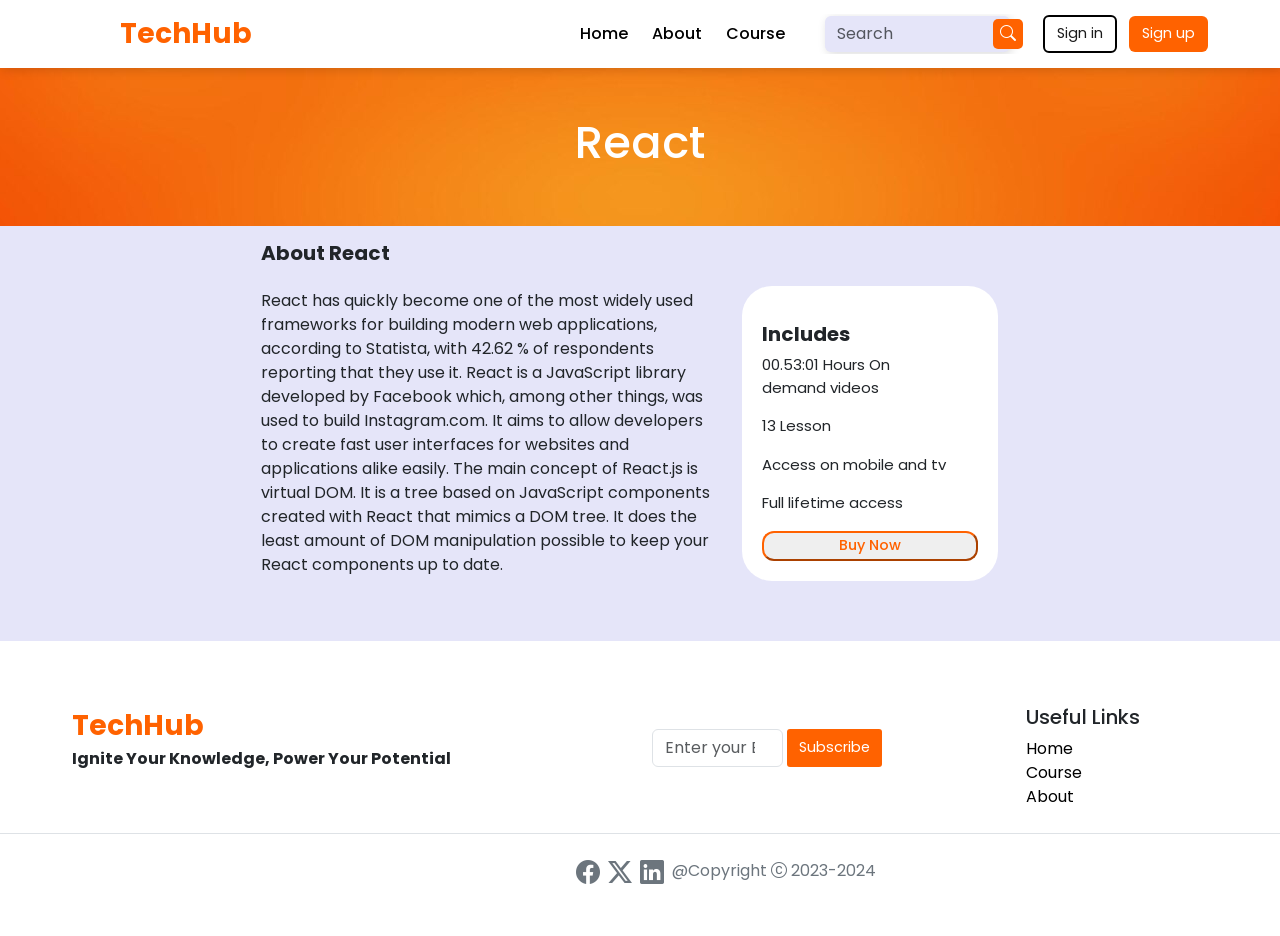
<file: react.html>
<!doctype html>
<html lang="en">

<head>
    <title>About React</title>
    <!-- Required meta tags -->
    <meta charset="utf-8">
    <meta name="viewport" content="width=device-width, initial-scale=1, shrink-to-fit=no">

    <!-- Bootstrap CSS v5.2.1 -->
    <link href="https://cdn.jsdelivr.net/npm/bootstrap@5.2.1/dist/css/bootstrap.min.css" rel="stylesheet"
    integrity="sha384-iYQeCzEYFbKjA/T2uDLTpkwGzCiq6soy8tYaI1GyVh/UjpbCx/TYkiZhlZB6+fzT" crossorigin="anonymous">
    <!-- owl carousel -->
    <link rel="stylesheet" href="owl.carousel.min.css">
    <link rel="stylesheet" href="owl.theme.default.min.css">
<!-- link -->
    <link rel="stylesheet" href="utility.css">
    <link rel="stylesheet" href="wordpress.css">
    <link rel="stylesheet" href="signin.css">
    <!-- icon -->
    <link rel="stylesheet" href="https://cdn.jsdelivr.net/npm/bootstrap-icons@1.11.1/font/bootstrap-icons.css">
    </head>

<body>
    <div class="container-fluid mx-0 px-0 h-auto ">
        
        <!-- nav -->
        <div class="container-fluid bg- mx-0 nav-container sticky-top ">
            <div class="row">
                <div class="col">
                    <nav class="navbar navbar-expand-lg mx-2 mx-md-3 mx-lg-5 ps-0 ps-md-3 ps-lg-5  ">
                        <div class="container-fluid">
                            <a class="navbar-brand fw-bold logo-main" href="index.html">TechHub</a>
                            
                            
                                
                                <a href="search.html" class="ms-auto me-4 search-span text-black" ><i class="bi bi-search d-block d-md-block d-lg-none searchIcon" id="searchIcon" onclick="displaySearch()"></i></a>
                            
                            <button class="navbar-toggler" type="button" data-bs-toggle="collapse" data-bs-target="#navbarSupportedContent" aria-controls="navbarSupportedContent" aria-expanded="false" aria-label="Toggle navigation">
                                <span class="navbar-toggler-icon"></span>
                            </button>
                            <div class="collapse navbar-collapse navbar-content " id="navbarSupportedContent">
                                <ul class="navbar-nav  me-4 mb-2 mb-lg-0">
                                    <li class="nav-item">
                                        <a class="nav-link ms-2" aria-current="page" href="index.html">Home</a>
                                    </li>
                                    <li class="nav-item">
                                        <a class="nav-link ms-2" href="about.html">About</a>
                                    </li>
                                    <li class="nav-item">
                                        <a class="nav-link ms-2" href="course.html">Course</a>
                                    </li>
                                </ul>
                                <form class="d-none  d-lg-flex  ms-2 search-bar" role="search">
                                    <input class="form-control me-2 form-box" type="search" placeholder="Search" aria-label="Search">
                                    <span><i class="bi bi-search" id="searchIcon"></i></span>
                                </form>
                                <div class="signin ms-auto">
                                    <button class="btn log-btn me-2" data-bs-toggle="modal" data-bs-target="#modalId"onclick="showSignIn()"> Sign in
                                    </button>
                                    <a href="signup.html"data-bs-toggle="modal" data-bs-target="#modalId"onclick="showSignUp()"  class="btn sign-btn"> Sign up</a>
                                </div>
                            </div>
                        </div>
                    </nav>
                </div>
            </div>
        </div>

        <!-- content -->
        <div class="container-fluid banner-main px-0 py-5 ">
            <div class="row">
                <div class="col">
                    <h2 class="text-center text-white">React</h2>
                    </div>
                </div>
            </div>
        </div>
        <!-- <div class="container px-0 pt-3 pt-lg-5 h-auto text-center about-cointainer">
                <div class="row row-cols-2 py-4 pb-5 px-4 px-lg-5 d-flex justify-content-center content-course-row ">
                    <div class="col d-flex flex-column justify-content-center align-item-center text-lg-start order-lg-0 order-1">
                        <p class="h5 fw-bold">About WordPress</p>
                        <p class="text-black p-about">WordPress was primarily a tool to create a blog, rather than more traditional websites. That hasn’t been true for a long time, though. Nowadays, thanks to changes to the core code, as well as WordPress’ massive ecosystem of plugins and themes, you can create any type of website with WordPress.

                            For example, not only does WordPress power a huge number of business sites and blogs, it’s also the most popular way to create an eCommerce store as well! With WordPress, you can create:
                            
                        </p>
                    </div>
                    <div class="col order-lg-1 order-0">
                        <div class="box">
                        <p  class=" h5 fw-bold pt-3 text-start">Includes</p>
                            <p class="short-text">00.53:01 Hours On demand videos</p>
                            <p class="short-text">13 Lesson</p>
                            <p class="short-text">Access on mobile and tv </p>
                            <p class="short-text">Full lifetime access</p>
                            <button>Buy Now</button>


                        </div>
                    </div> -->
                    <div class="container about-cointainer">
                        <div class="row  content-course-row">
                            <div class="text-center text-lg-start mt-3 mt-lg-0 col-12 col-lg-6 d-flex flex-column justify-content-center align-items-start order-lg-0 order-1">
                                <h5 class="h5-heading-text fw-bold">About React</h1>
                                <p class="mt-3 mb-5">React has quickly become one of the most widely used frameworks for building modern web applications, according to Statista, with 42.62 % of respondents reporting that they use it.

                                    React is a JavaScript library developed by Facebook which, among other things, was used to build Instagram.com. It aims to allow developers to create fast user interfaces for websites and applications alike easily. The main concept of React.js is virtual DOM. It is a tree based on JavaScript components created with React that mimics a DOM tree. It does the least amount of DOM manipulation possible to keep your React components up to date.
                            </div>
                            <div class="col-12 col-lg-6 order-lg-1 order-0">
                                <div class="text-center text-lg-end box">
                                    <p  class=" h5 fw-bold pt-3 text-start">Includes</p>
                                    <p class="short-text">00.53:01 Hours On demand videos</p>
                                    <p class="short-text">13 Lesson</p>
                                    <p class="short-text">Access on mobile and tv </p>
                                    <p class="short-text">Full lifetime access</p>
                                    <button>Buy Now</button>
                                </div>
                            </div>
                        </div>
                    </div>
                </div>
        </div>





        <!-- footer -->
        <div class="container-fluid bg-white h-auto py-5">
            <div class="row d-flex pt-3    mx-md-5 mx-lg-5 ">
                <div class="col-6 col-4">
                    <a class="navbar-brand fw-bold logo-main" href="index.html">TechHub</a>
                    <p class="fw-bold footer-tag">Ignite Your Knowledge, Power Your Potential</p>

                </div>
                <div class="col-lg-3 d-none d-lg-block pt-4 pe-5 ">
                    <form class="d-flex search-foot" role="search">
                        <input class="form-control search-foot" type="search" placeholder="Enter your Email" aria-label="Search">
                        <button class="btn btn-subscribe " type="submit"> Subscribe</button>
                    </form>

                    </ul>

                </div>
                <div class="col-lg-3 col-6 ps-5 ">
                    <p class="h5 ms-5 useful">Useful Links</p>
                    <ul class=" footer-ul ms-5">
                        <li><a href="index.html" class="text-start ">Home</a></li>
                        <li><a href="course.html" class="text-start">Course</a></li>
                        <li><a href="about.html" class="text-start">About</a></li>
                        

                    </ul>
                </div>


            </div>
            <div class="row border-top mt-4 ">
                <div class="col d-flex footer-icon">
                    <span><i class="bi bi-facebook h4 text-secondary"></i></span>
                    <span><i class="bi bi-twitter-x h4 ms-2 text-secondary"></i> </span>
                    <span><i class="bi bi-linkedin h4 mx-2 text-secondary"></i> </span>
                    <span class="text-secondary">@Copyright <i class="bi bi-c-circle"></i> 2023-2024</span>
                </div>
            </div>
        </div>
    
    </div>
    <!-- Modal trigger button -->
    
    
    <!-- Modal Body -->
    <!-- if you want to close by clicking outside the modal, delete the last endpoint:data-bs-backdrop and data-bs-keyboard -->
    <div class="modal fade" id="modalId" tabindex="-1" data-bs-backdrop="static" data-bs-keyboard="false" role="dialog" aria-labelledby="modalTitleId" aria-hidden="true">
    <div class="modal-dialog modal-dialog-scrollable modal-dialog-centered modal-lg" role="document">
        <div class="modal-content">
            <div class="modal-header">
                
                    <button type="button" class="btn-close" data-bs-dismiss="modal" aria-label="Close"></button>
            </div>
            <div class="modal-body">
                <div class="container main-container my-5" id="container">
                    <div class="form-container sign-up-container">
                        <form action="#">
                            <h1>Create Account</h1>
                            <span>or use your email for registration</span>
                            <input type="text" placeholder="Name" required />
                            <input type="email" placeholder="Email" required />
                            <input type="password" placeholder="Password" required/>
                            <a href="#" id="user" class="anchor">Already have an account?</a>
                            <button>Sign Up</button>
                        </form>
                    </div>
                    <div class="form-container sign-in-container">
                        <form action="#">
                            <h1>Sign in</h1>
                            <span>or use your account</span>
                            <input type="email" placeholder="Email" />
                            <input type="password" placeholder="Password" />
                            <a href="#" class="anchor">Forgot your password?</a>
                            <button>Sign In</button>
                        </form>
                    </div>
                    <div class="overlay-container">
                        <div class="overlay">
                            <div class="overlay-panel overlay-left">
                                <h1>Welcome Back!</h1>
                                <p>To keep connected with us please login with your personal info</p>
                                <button class="ghost" id="signIn">Sign In</button>
                            </div>
                            <div class="overlay-panel overlay-right">
                                <h1>Hello, Friend!</h1>
                                <p>Enter your personal details and start journey with us</p>
                                <button class="ghost" id="signUp">Sign Up</button>
                            </div>
                        </div>
                    </div>
                </div>
            </div>
            
        </div>
    </div>
    </div>
    </div>
    <!-- content -->

    


    <script src="https://cdn.jsdelivr.net/npm/@popperjs/core@2.11.6/dist/umd/popper.min.js"
    integrity="sha384-oBqDVmMz9ATKxIep9tiCxS/Z9fNfEXiDAYTujMAeBAsjFuCZSmKbSSUnQlmh/jp3" crossorigin="anonymous">
    </script>

    <script src="https://cdn.jsdelivr.net/npm/bootstrap@5.2.1/dist/js/bootstrap.min.js"
    integrity="sha384-7VPbUDkoPSGFnVtYi0QogXtr74QeVeeIs99Qfg5YCF+TidwNdjvaKZX19NZ/e6oz" crossorigin="anonymous">
    </script>
    <script src="jquery.min.js"></script>
    <script src="owl.carousel.js"></script>
    <script src="script.js"></script>
     <script>
        function closeSearch() {
            let path = localStorage.getItem("path");
            if (path) {
                window.location.href = path;
            } else {
                console.error("No path found in localStorage.");
            }
        }

         function showSignIn() {
        document.getElementById('container').classList.remove('right-panel-active');
    }
    function showSignUp() {
        document.getElementById('container').classList.add('right-panel-active');
    }
        const signUpButton = document.getElementById('signUp');
        const signInButton = document.getElementById('signIn');
        const container = document.getElementById('container');
        const user = document.getElementById('user');
    
        user.addEventListener('click', () =>
        container.classList.remove('right-panel-active'));
    
        signUpButton.addEventListener('click', () =>
        container.classList.add('right-panel-active'));
    
        signInButton.addEventListener('click', () =>
        container.classList.remove('right-panel-active'));
    </script>
        
</body>

</html>
</file>
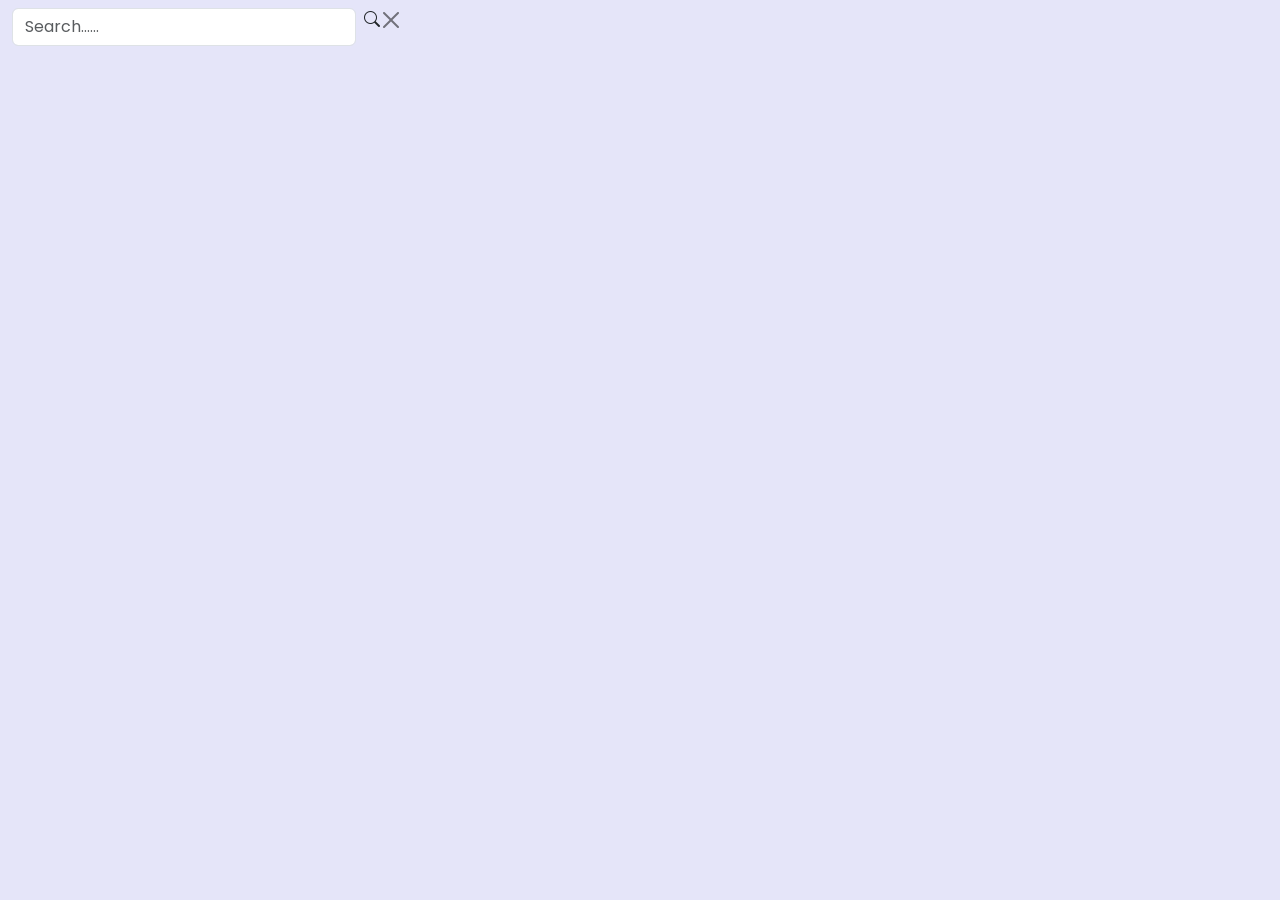
<file: search.html>
<!DOCTYPE html>
<html lang="en">
  <head>
    <title>Search</title>
    <!-- Required meta tags -->
    <meta charset="utf-8" />
    <meta
      name="viewport"
      content="width=device-width, initial-scale=1, shrink-to-fit=no"
    />

    <!-- Bootstrap CSS v5.2.1 -->
    <link
      href="https://cdn.jsdelivr.net/npm/bootstrap@5.2.1/dist/css/bootstrap.min.css"
      rel="stylesheet"
      integrity="sha384-iYQeCzEYFbKjA/T2uDLTpkwGzCiq6soy8tYaI1GyVh/UjpbCx/TYkiZhlZB6+fzT"
      crossorigin="anonymous"
    />
    <!-- owl carousel -->
    <link rel="stylesheet" href="owl.carousel.min.css" />
    <link rel="stylesheet" href="owl.theme.default.min.css" />
    <!-- link -->
    <link rel="stylesheet" href="utility.css" />
    <link rel="stylesheet" href="search.css" />

    <!-- icon -->
    <link
      rel="stylesheet"
      href="https://cdn.jsdelivr.net/npm/bootstrap-icons@1.11.1/font/bootstrap-icons.css"
    />
  </head>

  <body>
    <div class="container-fulid px-0 py-0" id="search-page">
      <div class="container-fulid">
        <div class="row text-center align-item-center">
          <div class="col">
            <nav class="navbar bg-body-transparency">
              <div class="container-fluid">
                <form class="d-flex" role="search">
                  <input
                    class="form-control search-feild me-2"
                    type="search"
                    placeholder="Search......"
                    aria-label="Search"
                  />
                  <i class="bi bi-search search-icon"></i>
                  <button
                    type="button"
                    class="btn-close"
                    onclick="closeSearch()"
                    id="close-button"
                    aria-label="Close"
                  ></button>
                </form>
              </div>
            </nav>
          </div>
        </div>
      </div>
    </div>
    <script
      src="https://cdn.jsdelivr.net/npm/@popperjs/core@2.11.6/dist/umd/popper.min.js"
      integrity="sha384-oBqDVmMz9ATKxIep9tiCxS/Z9fNfEXiDAYTujMAeBAsjFuCZSmKbSSUnQlmh/jp3"
      crossorigin="anonymous"
    ></script>

    <script
      src="https://cdn.jsdelivr.net/npm/bootstrap@5.2.1/dist/js/bootstrap.min.js"
      integrity="sha384-7VPbUDkoPSGFnVtYi0QogXtr74QeVeeIs99Qfg5YCF+TidwNdjvaKZX19NZ/e6oz"
      crossorigin="anonymous"
    ></script>
    <script src="jquery.min.js"></script>
    <script src="owl.carousel.js"></script>
    <script src="script.js"></script>
    <script>
      function closeSearch() {
        let path = localStorage.getItem("path");
        if (path) {
          window.location.href = path;
        } else {
          console.error("No path found in localStorage.");
        }
      }
    </script>
  </body>
</html>
</file>
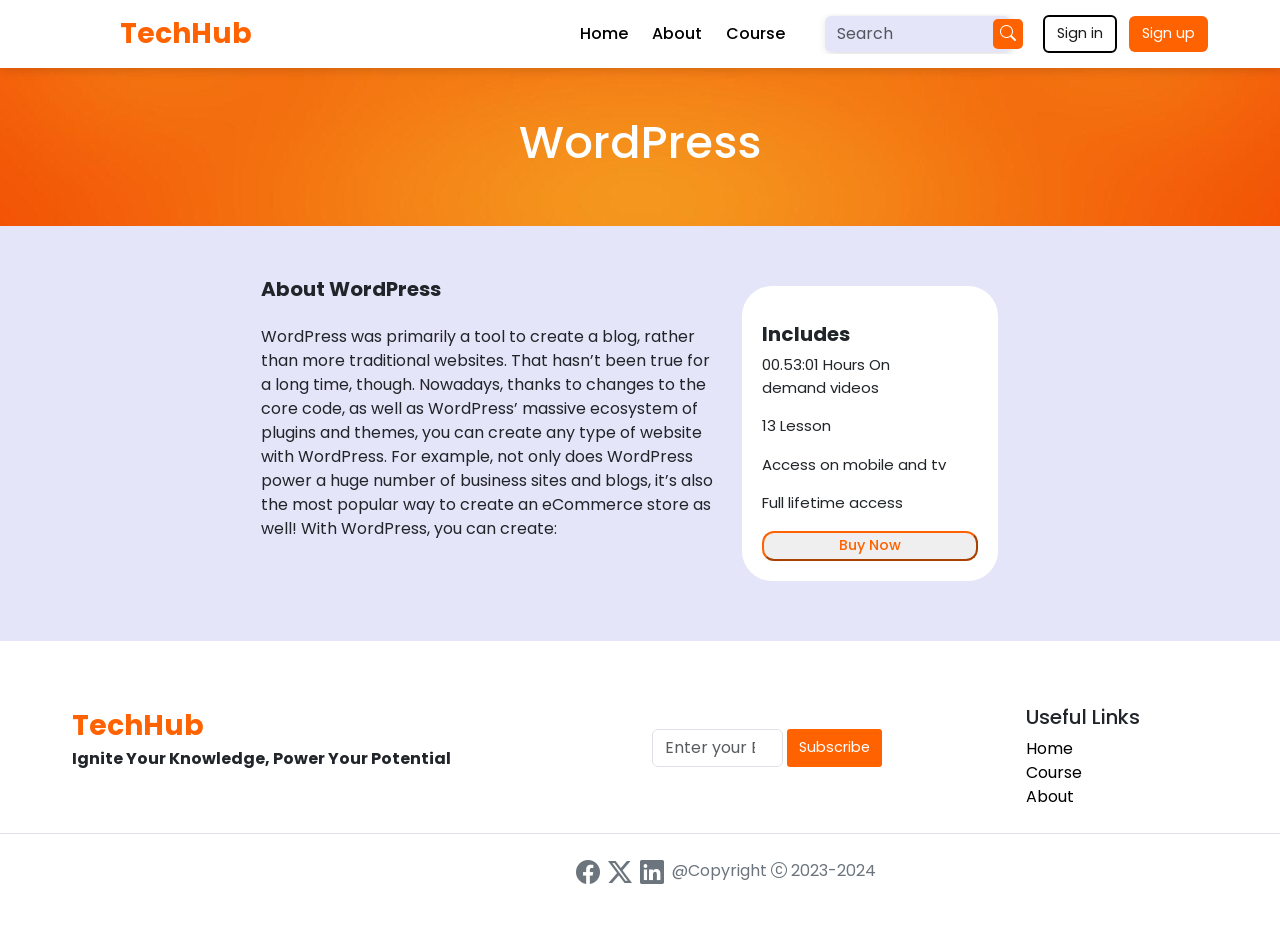
<file: wordpress.html>
<!doctype html>
<html lang="en">

<head>
    <title>About Wordpress</title>
    <!-- Required meta tags -->
    <meta charset="utf-8">
    <meta name="viewport" content="width=device-width, initial-scale=1, shrink-to-fit=no">

    <!-- Bootstrap CSS v5.2.1 -->
    <link href="https://cdn.jsdelivr.net/npm/bootstrap@5.2.1/dist/css/bootstrap.min.css" rel="stylesheet"
    integrity="sha384-iYQeCzEYFbKjA/T2uDLTpkwGzCiq6soy8tYaI1GyVh/UjpbCx/TYkiZhlZB6+fzT" crossorigin="anonymous">
    <!-- owl carousel -->
    <link rel="stylesheet" href="owl.carousel.min.css">
    <link rel="stylesheet" href="owl.theme.default.min.css">
<!-- link -->
    <link rel="stylesheet" href="utility.css">
    <link rel="stylesheet" href="wordpress.css">
    <link rel="stylesheet" href="signin.css">
    <!-- icon -->
    <link rel="stylesheet" href="https://cdn.jsdelivr.net/npm/bootstrap-icons@1.11.1/font/bootstrap-icons.css">
    </head>

<body>
    <div class="container-fluid mx-0 px-0 h-auto ">
        
        <!-- nav -->
        <div class="container-fluid bg- mx-0 nav-container sticky-top ">
            <div class="row">
                <div class="col">
                    <nav class="navbar navbar-expand-lg mx-2 mx-md-3 mx-lg-5 ps-0 ps-md-3 ps-lg-5  ">
                        <div class="container-fluid">
                            <a class="navbar-brand fw-bold logo-main" href="index.html">TechHub</a>
                            
                            
                                
                                <a href="search.html" class="ms-auto me-4 search-span text-black" ><i class="bi bi-search d-block d-md-block d-lg-none searchIcon" id="searchIcon" onclick="displaySearch()"></i></a>
                            
                            <button class="navbar-toggler" type="button" data-bs-toggle="collapse" data-bs-target="#navbarSupportedContent" aria-controls="navbarSupportedContent" aria-expanded="false" aria-label="Toggle navigation">
                                <span class="navbar-toggler-icon"></span>
                            </button>
                            <div class="collapse navbar-collapse navbar-content " id="navbarSupportedContent">
                                <ul class="navbar-nav  me-4 mb-2 mb-lg-0">
                                    <li class="nav-item">
                                        <a class="nav-link ms-2" aria-current="page" href="index.html">Home</a>
                                    </li>
                                    <li class="nav-item">
                                        <a class="nav-link ms-2" href="about.html">About</a>
                                    </li>
                                    <li class="nav-item">
                                        <a class="nav-link ms-2" href="course.html">Course</a>
                                    </li>
                                </ul>
                                <form class="d-none  d-lg-flex  ms-2 search-bar" role="search">
                                    <input class="form-control me-2 form-box" type="search" placeholder="Search" aria-label="Search">
                                    <span><i class="bi bi-search" id="searchIcon"></i></span>
                                </form>
                                <div class="signin ms-auto">
                                    <button class="btn log-btn me-2" data-bs-toggle="modal" data-bs-target="#modalId"onclick="showSignIn()"> Sign in
                                    </button>
                                    <a href="signup.html"data-bs-toggle="modal" data-bs-target="#modalId"onclick="showSignUp()"  class="btn sign-btn"> Sign up</a>
                                </div>
                            </div>
                        </div>
                    </nav>
                </div>
            </div>
        </div>

        <!-- content -->
        <div class="container-fluid banner-main px-0 py-5 ">
            <div class="row">
                <div class="col">
                    <h2 class="text-center text-white">WordPress</h2>
                    </div>
                </div>
            </div>
        </div>
        <!-- <div class="container px-0 pt-3 pt-lg-5 h-auto text-center about-cointainer">
                <div class="row row-cols-2 py-4 pb-5 px-4 px-lg-5 d-flex justify-content-center content-course-row ">
                    <div class="col d-flex flex-column justify-content-center align-item-center text-lg-start order-lg-0 order-1">
                        <p class="h5 fw-bold">About WordPress</p>
                        <p class="text-black p-about">WordPress was primarily a tool to create a blog, rather than more traditional websites. That hasn’t been true for a long time, though. Nowadays, thanks to changes to the core code, as well as WordPress’ massive ecosystem of plugins and themes, you can create any type of website with WordPress.

                            For example, not only does WordPress power a huge number of business sites and blogs, it’s also the most popular way to create an eCommerce store as well! With WordPress, you can create:
                            
                        </p>
                    </div>
                    <div class="col order-lg-1 order-0">
                        <div class="box">
                        <p  class=" h5 fw-bold pt-3 text-start">Includes</p>
                            <p class="short-text">00.53:01 Hours On demand videos</p>
                            <p class="short-text">13 Lesson</p>
                            <p class="short-text">Access on mobile and tv </p>
                            <p class="short-text">Full lifetime access</p>
                            <button>Buy Now</button>


                        </div>
                    </div> -->
                    <div class="container about-cointainer">
                        <div class="row  content-course-row">
                            <div class="text-center text-lg-start mt-3 mt-lg-0 col-12 col-lg-6 d-flex flex-column justify-content-center align-items-start order-lg-0 order-1">
                                <h5 class="h5-heading-text fw-bold">About WordPress</h1>
                                <p class="mt-3 mb-5">WordPress was primarily a tool to create a blog, rather than more traditional websites. That hasn’t been true for a long time, though. Nowadays, thanks to changes to the core code, as well as WordPress’ massive ecosystem of plugins and themes, you can create any type of website with WordPress.

                                    For example, not only does WordPress power a huge number of business sites and blogs, it’s also the most popular way to create an eCommerce store as well! With WordPress, you can create:
                                
                            </div>
                            <div class="col-12 col-lg-6 order-lg-1 order-0">
                                <div class="text-center text-lg-end box">
                                    <p  class=" h5 fw-bold pt-3 text-start">Includes</p>
                                    <p class="short-text">00.53:01 Hours On demand videos</p>
                                    <p class="short-text">13 Lesson</p>
                                    <p class="short-text">Access on mobile and tv </p>
                                    <p class="short-text">Full lifetime access</p>
                                    <button>Buy Now</button>
                                </div>
                            </div>
                        </div>
                    </div>
                </div>
        </div>





        <!-- footer -->
        <div class="container-fluid bg-white h-auto py-5">
            <div class="row d-flex pt-3    mx-md-5 mx-lg-5 ">
                <div class="col-6 col-4">
                    <a class="navbar-brand fw-bold logo-main" href="index.html">TechHub</a>
                    <p class="fw-bold footer-tag">Ignite Your Knowledge, Power Your Potential</p>

                </div>
                <div class="col-lg-3 d-none d-lg-block pt-4 pe-5 ">
                    <form class="d-flex search-foot" role="search">
                        <input class="form-control search-foot" type="search" placeholder="Enter your Email" aria-label="Search">
                        <button class="btn btn-subscribe " type="submit"> Subscribe</button>
                    </form>

                    </ul>

                </div>
                <div class="col-lg-3 col-6 ps-5 ">
                    <p class="h5 ms-5 useful">Useful Links</p>
                    <ul class=" footer-ul ms-5">
                        <li><a href="index.html" class="text-start ">Home</a></li>
                        <li><a href="course.html" class="text-start">Course</a></li>
                        <li><a href="about.html" class="text-start">About</a></li>
                        

                    </ul>
                </div>


            </div>
            <div class="row border-top mt-4 ">
                <div class="col d-flex footer-icon">
                    <span><i class="bi bi-facebook h4 text-secondary"></i></span>
                    <span><i class="bi bi-twitter-x h4 ms-2 text-secondary"></i> </span>
                    <span><i class="bi bi-linkedin h4 mx-2 text-secondary"></i> </span>
                    <span class="text-secondary">@Copyright <i class="bi bi-c-circle"></i> 2023-2024</span>
                </div>
            </div>
        </div>
    
    </div>
    <!-- Modal trigger button -->
    
    
    <!-- Modal Body -->
    <!-- if you want to close by clicking outside the modal, delete the last endpoint:data-bs-backdrop and data-bs-keyboard -->
    <div class="modal fade" id="modalId" tabindex="-1" data-bs-backdrop="static" data-bs-keyboard="false" role="dialog" aria-labelledby="modalTitleId" aria-hidden="true">
    <div class="modal-dialog modal-dialog-scrollable modal-dialog-centered modal-lg" role="document">
        <div class="modal-content">
            <div class="modal-header">
                
                    <button type="button" class="btn-close" data-bs-dismiss="modal" aria-label="Close"></button>
            </div>
            <div class="modal-body">
                <div class="container main-container my-5" id="container">
                    <div class="form-container sign-up-container">
                        <form action="#">
                            <h1>Create Account</h1>
                            <span>or use your email for registration</span>
                            <input type="text" placeholder="Name" required />
                            <input type="email" placeholder="Email" required />
                            <input type="password" placeholder="Password" required/>
                            <a href="#" id="user" class="anchor">Already have an account?</a>
                            <button>Sign Up</button>
                        </form>
                    </div>
                    <div class="form-container sign-in-container">
                        <form action="#">
                            <h1>Sign in</h1>
                            <span>or use your account</span>
                            <input type="email" placeholder="Email" />
                            <input type="password" placeholder="Password" />
                            <a href="#" class="anchor">Forgot your password?</a>
                            <button>Sign In</button>
                        </form>
                    </div>
                    <div class="overlay-container">
                        <div class="overlay">
                            <div class="overlay-panel overlay-left">
                                <h1>Welcome Back!</h1>
                                <p>To keep connected with us please login with your personal info</p>
                                <button class="ghost" id="signIn">Sign In</button>
                            </div>
                            <div class="overlay-panel overlay-right">
                                <h1>Hello, Friend!</h1>
                                <p>Enter your personal details and start journey with us</p>
                                <button class="ghost" id="signUp">Sign Up</button>
                            </div>
                        </div>
                    </div>
                </div>
            </div>
            
        </div>
    </div>
    </div>
    
    <!-- content -->

    


    <script src="https://cdn.jsdelivr.net/npm/@popperjs/core@2.11.6/dist/umd/popper.min.js"
    integrity="sha384-oBqDVmMz9ATKxIep9tiCxS/Z9fNfEXiDAYTujMAeBAsjFuCZSmKbSSUnQlmh/jp3" crossorigin="anonymous">
    </script>

    <script src="https://cdn.jsdelivr.net/npm/bootstrap@5.2.1/dist/js/bootstrap.min.js"
    integrity="sha384-7VPbUDkoPSGFnVtYi0QogXtr74QeVeeIs99Qfg5YCF+TidwNdjvaKZX19NZ/e6oz" crossorigin="anonymous">
    </script>
    <script src="jquery.min.js"></script>
    <script src="owl.carousel.js"></script>
    <script src="script.js"></script>
    <script>
        function closeSearch() {
            let path = localStorage.getItem("path");
            if (path) {
                window.location.href = path;
            } else {
                console.error("No path found in localStorage.");
            }
        }

        function showSignIn() {
        document.getElementById('container').classList.remove('right-panel-active');
    }
    function showSignUp() {
        document.getElementById('container').classList.add('right-panel-active');
    }
        const signUpButton = document.getElementById('signUp');
        const signInButton = document.getElementById('signIn');
        const container = document.getElementById('container');
        const user = document.getElementById('user');
    
        user.addEventListener('click', () =>
        container.classList.remove('right-panel-active'));
    
        signUpButton.addEventListener('click', () =>
        container.classList.add('right-panel-active'));
    
        signInButton.addEventListener('click', () =>
        container.classList.remove('right-panel-active'));
    </script>
        
</body>

</html>
</file>
<file: utility.css>
@import url('https://fonts.googleapis.com/css2?family=Poppins:wght@100;200;300;400;500;600;700&display=swap');

*{
    margin:0;
    padding:0;
    /* border: 1px solid red;  */
}
body{
    font-family: 'Poppins', sans-serif;
    overflow-x: hidden;
    background-color: var(--bs-background2-dark);
    
    } 

    :root{
        --bs-background1-color:rgb(255, 98, 0);
        --bs-background2-dark:rgb(229, 229, 249);
        --bs-text-color:#000;
        
        

    }


    /* navbar */
    /* #navbar {
        transition: background-color color 0.3s ease;
        }
    
        #navbar.scrolled {
        background-color:#fff; /* Change the background color when scrolled down */
         


        
    
    .nav-container{
        background-color:#fff;
        box-shadow: 2px 2px 10px rgba(0, 0, 0, 0.15);
    }
    .navbar-content{
        transition:  0.3s ease-out;
        overflow: hidden;
        padding-left: 25%;
    }
    .navbar-content ul li a{
        text-decoration: none;
        color:var(--bs-text-color);
        font-size: 16px;
        font-weight: 500;
        transition: 0.3sec ease-in-out;
        
    }
    .navbar-content ul li a:hover{
        color:var(--bs-background1-color);
    }

    .logo-main{
        color: var(--bs-background1-color);
        font-size: 28px;
    }

    .search-bar{
        position: relative;
        width: 30%;
    }
    .search-bar input{
        background-color:var(--bs-background2-dark);
        border: none;
        box-shadow: 2px 2px 10px rgba(0, 0, 0, 0.15)!important;
    border: none !important;
}
    
    .search-bar input:hover{
        background-color: var(--bs-background2-dark)!important;
        box-shadow: none !important;
        border: none !important;
    }

    

     
    .search-bar span {
        position: absolute;
        left: 87%;
        top: 3px;
        height: 30px;
        width: 30px;
        background-color: var(--bs-background1-color);
        padding: 3px 0px 0px 7px;
        color: rgb(255, 255, 255);
        border-radius: 5px;
        /* margin-top: 3px; */
    }
    
    
    .log-btn{
        /* background-color: rgb(21 21 100); */
        color:#1a1a1a;
        cursor: pointer;
        border-width: 2px;
        border-color: var(--bs-text-color);
        font-size: 0.9rem;
        transition: opacity 0.3s ease;
        /* font-weight: 600; */
}
    .log-btn:hover{
        border-color:var(--bs-text-color) !important ;
        color:#1a1a1a !important ;
        opacity: 0.8 !important;
        
    } 
    
    .sign-btn{
        background-color:var(--bs-background1-color);
        color:#fff;
        cursor: pointer;
        font-size: 0.9rem;
        transition: opacity 0.3s ease;
    }
    .sign-btn:hover{
        background-color:var(--bs-background1-color) !important;
        color:#fff !important;
        opacity: 0.8 !important;
    
    }
    /* footer */
    
        .footer-ul {
            list-style: none;
            margin: 0%;
            padding: 0%;
    
        }
    
        .footer-ul li a {
            text-decoration: none;
            color: var(--bs-text-color);
    
            /* text-align: start; */
        }
    
        .footer-icon {
            padding-top: 2%;
            padding-left: 45%;
        }
    
        .btn-subscribe {
            margin-left: 4px;
            background-color: var(--bs-background1-color);
            color: #fff;
            border: none;
            font-size: 0.9rem;
            font-weight: 400;
            border-radius: 3px;
            transition: opacity 0.3s ease;
        }
    
        .btn-subscribe:hover {
            background-color: var(--bs-background1-color) !important;
            color: #fff !important;
            opacity: 0.8 !important;
        }
    
        .search-foot {
            width: 100%;
        }
    /* media querry for mobile */
        
    @media (max-width:576px){
    /* navbar */
    .navbar-content{
        transition:  0.3s ease-out;
        overflow: hidden;
        padding-left: 33%;
    }
    
    .searchIcon {
        margin-left: 100px;
        
        /* margin-top: 3px; */
    }
    /* .search-span{
        background-color: var(--bs-background1-color);
    } */
    

.logo-main{
    color: var(--bs-background1-color);
    font-size: 20px;
}



.signin{
    margin-right: 10%;
}

.footer-tag{
    font-size: 14px;
}
.footer-icon {
    padding-top: 2%;
    padding-left: 18%;
}

    /* home */

    }




    /* media query for tab */
    @media ( min-width:576px)and (max-width: 992px){
        .navbar-content {
                transition: 0.3s ease-out;
                overflow: hidden;
                padding-left: 41%;
            }
        
.footer-icon {
        padding-top: 2%;
        padding-left: 36%;
    }
    }
</file>
<file: about.css>
/* part1 */

.part-1-container{
    height: 69.5vh;
    position: relative;
}
.circle1{
    background-color:var(--bs-background1-color);
    height: 50vh;
    width: 23vw;
    clip-path: circle(58.3% at 23% 25%);
    
    
}

.circle2{
    background-color: var(--bs-background1-color);
    height: 50vh;
    width: 20vw;
    clip-path: circle(36.1% at 94% 94%);
    margin-bottom: 20%;
    position: absolute;
    right: 0;
    top: 28% ;
    
}
.circle3{
    background-color: var(--bs-background1-color);
    height: 50vh;
    width: 20vw;
    clip-path: circle(22.7% at 50% 51%);
    position: absolute;
    left: 10%;
    top: 20% ;
    
}
.part1-text{
    width: 40%;
    margin-top: 10%;
    margin-left: 15%;
    letter-spacing: 2px;
    font-weight: 600;
    color: var(--bs-text-color);

}

/* about */
.about-cointainer{
    
height: 100vh;
width: 100%;

}
.about-heading{
    color:var(--bs-text-color);
    font-size: 2.2rem;
    letter-spacing: 2px;
    font-weight: 600;;
    
}

.row-about{
    display: flex;
    text-align: center; 
}
.p-about{
    color: rgb(15, 15, 15);
    width: 50%;
    font-size: 1.2rem;
    line-height: 25px;

}
/* story */
.our-story-text{
    padding-top: 50px;

}
.HOW-IT-ALL-BEGAN-text{
    padding-top: 90px;
    }
    
    .width-text{
    width: 85%;
    font-size: 1.2rem;
    line-height: 25px;
    align-self: center;
    }
    /* .images-text-width{
        width: 50%;
    } */
    /* .HOW_IT_ALL_BEGAN-row{
        letter-spacing: 0.3px;
    } */
    .main-headings{
        color:var(--bs-text-color);
    font-size: 2.2rem;
    letter-spacing: 2px;
    font-weight: 600;
    }

    .collection-images{
        width: 80%;
        margin-left: 8%;
    }

    /* our staff */
   
/* learning */
/* learning */
.learning-col{
    background-color: var(--bs-background1-color);
    width: 50%;
    height: auto;
    border-radius: 20px;
    padding-top: 3px;
    padding-bottom: 5px;
    margin-left: 25%;
}
.learning-col .btn{
    margin-left: 43%;
    width: 100px;
    background-color: white;
    font-weight: 600;
    border: 0;
    transition: 0.4s ease-in-out;
}
.learning-col .btn:hover{
    background-color: white !important;
    font-weight: 600 !important;
    box-shadow: 0 4px 8px 0 rgba(0, 0, 0, 0.2), 0 6px 20px 0 rgba(0, 0, 0, 0.19);
}
    
    @media (max-width: 576px) {
        /* part1 */
        .part-1-container{
            height: 42vh;
            position: relative;
        }
        .circle1{
            background-color:var(--bs-background1-color);
            height: 14vh;
            width: 26vw;
            clip-path: circle(58.3% at 23% 25%);
            
            
        }
        
        .circle2{
            background-color: var(--bs-background1-color);
            height: 30vh;
            width: 30vw;
            clip-path: circle(36.1% at 94% 94%);
            margin-bottom: 20%;
            position: absolute;
            right: 0;
            top: 28.2% ;
            
        }
        .circle3{
            background-color: var(--bs-background1-color);
            height: 16vh;
            width: 24vw;
            clip-path: circle(22.7% at 50% 51%);
            position: absolute;
            left: 2px;
            top: 20% ;
            
        }
        .part1-text{
            width: 90%;
            margin-top: 10%;
            margin-left: 5%;
            letter-spacing: 2px;
            font-weight: 600;
            color: var(--bs-text-color);
        
        }
        
/* about */
.about-cointainer{
    
    height: 100vh;
    width: 100%;
    
    }
    .about-heading{
        color:var(--bs-text-color);
        font-size: 2.2rem;
        letter-spacing: 2px;
        font-weight: 600;;
        
    }
    
    .row-about{
        display: flex;
        text-align: center; 
    }
    .p-about{
        color: rgb(15, 15, 15);
        width: 94%;
        font-size: 16px;
        line-height: 25px;
    
    }
    .our-story-text{
        padding-top: 50px;
    
    }
        .our-story-width {
            width: 100%;
            font-size: 16px; 
        }
        .our-story-img-col{
            margin-right: 80px;
        }
        .HOW-IT-ALL-BEGAN-text{
            padding-top: 10px;
            }
        .HOW_IT_ALL_BEGAN-row{
            display: flex;
            margin-top:2px;
            
            }
        .collection-images{
            width: 100%;
            height: 300px;
            margin-right: 80%;
            margin-left: 0;
    
        }
        .MYOP-DIFFERENT-text{
            padding-top: 10px;
            padding-left: 25px;
        }
        .width-text{
            width: 100%;
            font-size: 16px;
            text-align: left;
            }
            .MYOP-DIFFERENT-row{
                display: flex;
                flex-direction: column-reverse;
                margin-left: 10px;
                margin-right: 10px;
            }
            .images-text-width{
                width: 100%;
                font-size: 16px;
            }
            /* learing */
            .learning-col{
                background-color: var(--bs-background1-color);
                width: 90%;
                height: auto;
                border-radius: 20px;
                padding-top: 3px;
                padding-bottom: 5px;
                margin-left: 6%;
            }
            .learning-col .btn{
                margin-left: 35%;
                width: 100px;
                background-color: white;
                font-weight: 600;
                border: 0;
                transition: 0.4s ease-in-out;
            }

    }
    @media ( min-width:576px)and (max-width: 992px){

        /* top */
         /* part1 */
        .part-1-container{
            height: 30vh;
            position: relative;
        }
        .circle1{
            background-color:var(--bs-background1-color);
            height: 17vh;
            width: 17vw;
            clip-path: circle(58.3% at 23% 25%);
            
            
        }
        
        .circle2{
            background-color: var(--bs-background1-color);
            height: 30vh;
            width: 30vw;
            clip-path: circle(36.1% at 94% 94%);
            margin-bottom: 20%;
            position: absolute;
            right: 0;
            top: 0%;
            
        }
        .circle3{
            background-color: var(--bs-background1-color);
            height: 24vh;
            width: 24vw;
            clip-path: circle(22.7% at 50% 51%);
            position: absolute;
            left: 2px;
            top: 20% ;
            
        }
        .part1-text{
            width: 60%;
            margin-top: 10%;
            margin-left: 5%;
            letter-spacing: 2px;
            font-weight: 600;
            color: var(--bs-text-color);
        
        }
        /* about */
.about-cointainer{
    
    height: 100vh;
    width: 100%;
    
    }
    .about-heading{
        color:var(--bs-text-color);
        font-size: 2.2rem;
        letter-spacing: 2px;
        font-weight: 600;;
        
    }
    
    .row-about{
        display: flex;
        text-align: center; 
    }
    .p-about{
        color: rgb(15, 15, 15);
        width: 80%;
        font-size: 24px;
        line-height: 30px;
    
    }


        .our-story-width {
            width: 95%;
            font-size: 24px;
        }
        .HOW_IT_ALL_BEGAN-row{
            display: flex;
            align-items: center;
            margin-left: 40px;
            }
            .MYOP-DIFFERENT-text{
                padding-top: 17px;
                padding-left: 20px;
            }
            .width-text{
                width: 80%;
                font-size: 24px;
                line-height: 30px;
                } 
        .collection-images{
    object-fit: cover;
            width: 71%;
            height: 398px;
            margin-left: 8%;
    
    }
    .HOW-IT-ALL-BEGAN-text{
        padding-top: 30px;
        
        }
        .MYOP-DIFFERENT-row{
            display: flex;
            flex-direction: column-reverse;
            align-items: center;
            margin-left: 55px;
        }
        .images-text-width{
            width: 100%;
            font-size: 24px;
        }
        .image-managment-card{
            width: 60%;
            height: 40vh;
            margin-left: 157px;
            
        }
        .image-managment{
        height: 100%;
        object-fit: cover;
        text-align: center;
            
        }
        .card-img-overlay{
            margin-top: 80%;
            color: rgb(8, 2, 2);
        }
        /* learning */
    .learning-col{
        background-color: var(--bs-background1-color);
        width: 91%;
        height: auto;
        border-radius: 20px;
        padding-top: 3px;
        padding-bottom: 5px;
        margin-left: 6%;
    }
    .learning-col .btn{
        margin-left: 40%;
        width: 100px;
        background-color: white;
        font-weight: 600;
        border: 0;
        transition: 0.4s ease-in-out;
    }
        
    }
</file>
<file: signin.css>
/* *{
    border: 2px solid red;
} */
.modal-body h1 {
    font-weight: bold;
    margin: 0;
}

.modal-body p {
    font-size: 14px;
    font-weight: 100;
    line-height: 20px;
    letter-spacing: .5px;
    margin: 20px 0 30px;
}

.modal-body span {
    padding: 10px 0 10px 0 ;
    font-size: 12px;
}

.anchor {
    color: #333;
    font-size: 14px;
    text-decoration: none;
    margin: 15px 0;
}

.modal-body .container {
    background: #fff;
    border-radius: 10px;
    box-shadow: 0 14px 28px rgba(0, 0, 0, .2), 0 10px 10px rgba(0, 0, 0, .2);
    position: relative;
    overflow: hidden;
    width: 768px;
    max-width: 100%;
    min-height: 550px;
}

.modal-body .form-container form {
    background: #fff;
    display: flex;
    flex-direction: column;
    padding:  0 50px;
    height: 100%;
    justify-content: center;
    align-items: center;
    text-align: center;
}

.modal-body .form-container input {
    background: #eee;
    border: none;
    padding: 12px 15px;
    margin: 8px 0;
    width: 100%;
}

.modal-body button {
    border-radius: 20px;
    border: 1px solid var( --bs-background1-color);
    background: var( --bs-background1-color);
    box-shadow: 0 14px 28px rgba(0, 0, 0, .2), 0 5px 5px rgba(0, 0, 0, .2);
    color: #fff;
    font-size: 12px;
    font-weight: bold;
    padding: 12px 45px;
    letter-spacing: 1px;
    text-transform: uppercase;
    transition: transform 80ms ease-in;
}

.modal-body button:active {
    transform: scale(.95);
}

.modal-body button:focus {
    outline: none;
}

.modal-body button.ghost {
    background: transparent;
    border-color: #fff;
}

.modal-body .form-container {
    position: absolute;
    top: 0;
    height: 100%;
    transition: all .6s ease-in-out;
}

.modal-body .sign-in-container {
    left: 0;
    width: 50%;
    z-index: 2;
    
    
}

.modal-body .sign-up-container {
    left: 0;
    width: 50%;
    z-index: 2;
    
}

.modal-body .overlay-container {
    position: absolute;
    top: 0;
    left: 50%;
    width: 50%;
    height: 100%;
    overflow: hidden;
    transition: transform .6s ease-in-out;
    z-index: 100;
}

.modal-body .overlay {
    /* background: var(--bs-background1-color); */
    background: linear-gradient(to right,var( --bs-background1-color), rgb(231, 138, 0)) no-repeat 0 0 / cover;
    color: #fff;
    position: relative;
    left: -100%;
    height: 100%;
    width: 200%;
    transform: translateY(0);
    transition: transform .6s ease-in-out;
}

.modal-body .overlay-panel {
    position: absolute;
    top: 0;
    display: flex;
    flex-direction: column;
    justify-content: center;
    align-items: center;
    padding: 0 40px;
    height: 100%;
    width: 50%;
    text-align: center;
    transform: translateY(0);
    transition: transform .6s ease-in-out;
}

.modal-body .overlay-right {
    right: 0;
    transform: translateY(0);
}

.modal-body .overlay-left {
    transform: translateY(-20%);
}

/* Move signin to right */
.modal-body .container.right-panel-active .sign-up-container {
    transform: translatex(100%);
}

/* Move overlay to left */
.modal-body .container.right-panel-active .overlay-container {
    transform: translateX(-100%);
}

/* Bring signup over signin */
.modal-body .container.right-panel-active .sign-up-container {
    transform: translateX(100%);
    opacity: 1;
    z-index: 5;
}

/* Move overlay back to right */
.modal-body .container.right-panel-active .overlay {
    transform: translateX(50%);
}

/* Bring back the text to center */
.modal-body .container.right-panel-active .overlay-left {
    transform: translateY(0);
}

/* Same effect for right */
.modal-body .container.right-panel-active .overlay-right {
    transform: translateY(20%);
}

/* phone */
@media (max-width:576px){
    .modal-body .overlay-container{
        display: none;
    }
    .modal-body.container.sign-in-container{
        transform: translateY(100%);
    }
    .modal-body.container.sign-up-container{
        transform: translateY(100%);
    }
    .modal-body .container.right-panel-active .sign-in-container{
        transform:translateY(0);
    }
    .modal-body .container.right-panel-active .sign-up-container{
        transform:translateY(0);
    }
    .modal-body .sign-in-container,
    .modal-body .sign-up-container{
        left:0;
        width: 100%;
        z-index:2;
        bottom: 20%;
    }
    .modal-body {
        padding-top: 0;
    }
}
</file>
<file: wordpress.css>
.banner-main {
    background-image: url(images/course-bg.jpg);
    background-position: center;
    height: auto;
    width: 100%;
    height: auto;
}
.banner-main .row .col h2{
    font-size: 45px !important;
}



.about-heading{
    color:var(--bs-text-color);
    font-size: 2.2rem;
    letter-spacing: 2px;
    font-weight: 600;;
    
}
.p-about{
    width: 60%;
}



/* box */
.box{
    height: auto;
    width: 20vw;
    background-color:#fff;
    border-radius: 30px;
    display: flex;
    flex-direction: column;
    padding: 20px;
    margin-top: 60px;
    margin-bottom: 60px;

}
.box button{
    border-radius: 12px;
    
    height: 30px;
    font-size: 0.9rem;
    font-weight: 500;
    transition: 0.4s ease-in-out;
    color: var(--bs-background1-color);

    border-width: 2px solid;
    border-color: var(--bs-background1-color);

}
.content-course-row{
    margin-left: 15%;
}
.box button:hover{
    background-color: var(--bs-background1-color);
    color: #fff;
}
.short-text{
    width: 90%;
    font-size: 15px;
    text-align: start;
}


@media (max-width:576px){

    .h5-heading-text{
        margin-left: 90px;

    }
    /* .content-course-row{
        
        margin-left: 30%;
        
    } */
    .box{
        height: auto;
        width: 83%;
        background-color:#fff;
        border-radius: 30px;
        display: flex;
        flex-direction: column;
        padding: 20px;
        margin-top: 20px;
        margin-left: 30px;
    
    }
    .box button{
        border-radius: 12px;
        
        height: 30px;
        font-size: 0.9rem;
        font-weight: 500;
        transition: 0.4s ease-in-out;
        color: var(--bs-background1-color);
    
        border-width: 2px solid;
        border-color: var(--bs-background1-color);
    
    }
    .p-about{
        width: 100%;
    }
    .content-course-row{
        margin-left: 0%;
    }
}
@media (min-width:576px)and (max-width: 992px){
    .h5-heading-text {
            margin-left: 233px;
    
        }
    
        /* .content-course-row{
            
            margin-left: 30%;
            
        } */
        .box {
            height: auto;
            width: 60%;
            background-color: #fff;
            border-radius: 30px;
            display: flex;
            flex-direction: column;
            padding: 20px;
            margin-top: 20px;
            margin-left: 106px;
    
        }
    
        .box button {
            border-radius: 12px;
    
            height: 30px;
            font-size: 0.9rem;
            font-weight: 500;
            transition: 0.4s ease-in-out;
            color: var(--bs-background1-color);
    
            border-width: 2px solid;
            border-color: var(--bs-background1-color);
    
        }
    
        .p-about {
            width: 100%;
            font-size: 24px;
        }
    
        .content-course-row {
            margin-left: 0%;
        }
}
</file>
<file: course.css>
.banner-main {
    background-image: url(images/course-bg.jpg);
    background-position: center;
    height: auto;
    width: 100%;
    
}
.banner-main .row .col h2{
    font-size: 45px !important;
}
/* course */
/* .course-card{
    width: 60%;
    height:auto;
    
} */
.course-row{
    padding-left:60px;
}
.top-course-card{
    cursor :pointer;
    transition: 0.4s ease-in-out;
}
.top-course-card:hover {
    box-shadow: 0 4px 8px 0 rgba(0, 0, 0, 0.2), 0 6px 20px 0 rgba(0, 0, 0, 0.19);
}
.top-course-card img {
    height: 100%;
    width: 100%;
    object-fit: contain;
}
.top-course-highlight{
    width: 100px;
    height: 27px;
    background:rgb(255, 225, 0);
    border-radius: 10px;
}


@media (max-width:576px){
    .course-col{
        margin-right: 60px;
    }
    .banner-main .row .col h2{
        font-size: 38px !important;
    }
    /* course */
    
}
@media ( min-width:576px) and (max-width: 992px){
    .course-row{
        padding-left:px;
    }
    .top-course-card{
        width: 550px;
    }
    .banner-main {
        background-image: url(/images/course-bg.jpg);
        background-position: center;
        height: auto;
        width: 100%;
        height: 15vh;
    }
    .top-course-card img {
        height: 100%;
        width: 100%;
    }
}
</file>
<file: search.css>
@media (max-width:576px){

    .row{
        padding-top: 5%;
        padding-left: 5%;
    }
    .search-feild{
        width: 300px;
        height: 40px;
        position: relative;
        
    }
    .search-icon{
        position: absolute;
        left: 75%;
        top:30%;
    }
    .btn-close{
        position:absolute ;
        margin-left: 85%;
        top: 30%;
    }
}
@media ( min-width:576px)and (max-width: 992px){
    .row{
        padding-top: 5%;
        padding-left: 15%;
    }
    .search-feild{
        width: 580px;
        height: 40px;
        position: relative;
        
    }
    .search-icon{
        position: absolute;
        left: 77%;
        top:30%;
    }
    .btn-close{
        position:absolute ;
        margin-left: 85%;
        top: 30%;
    }
}
</file>
